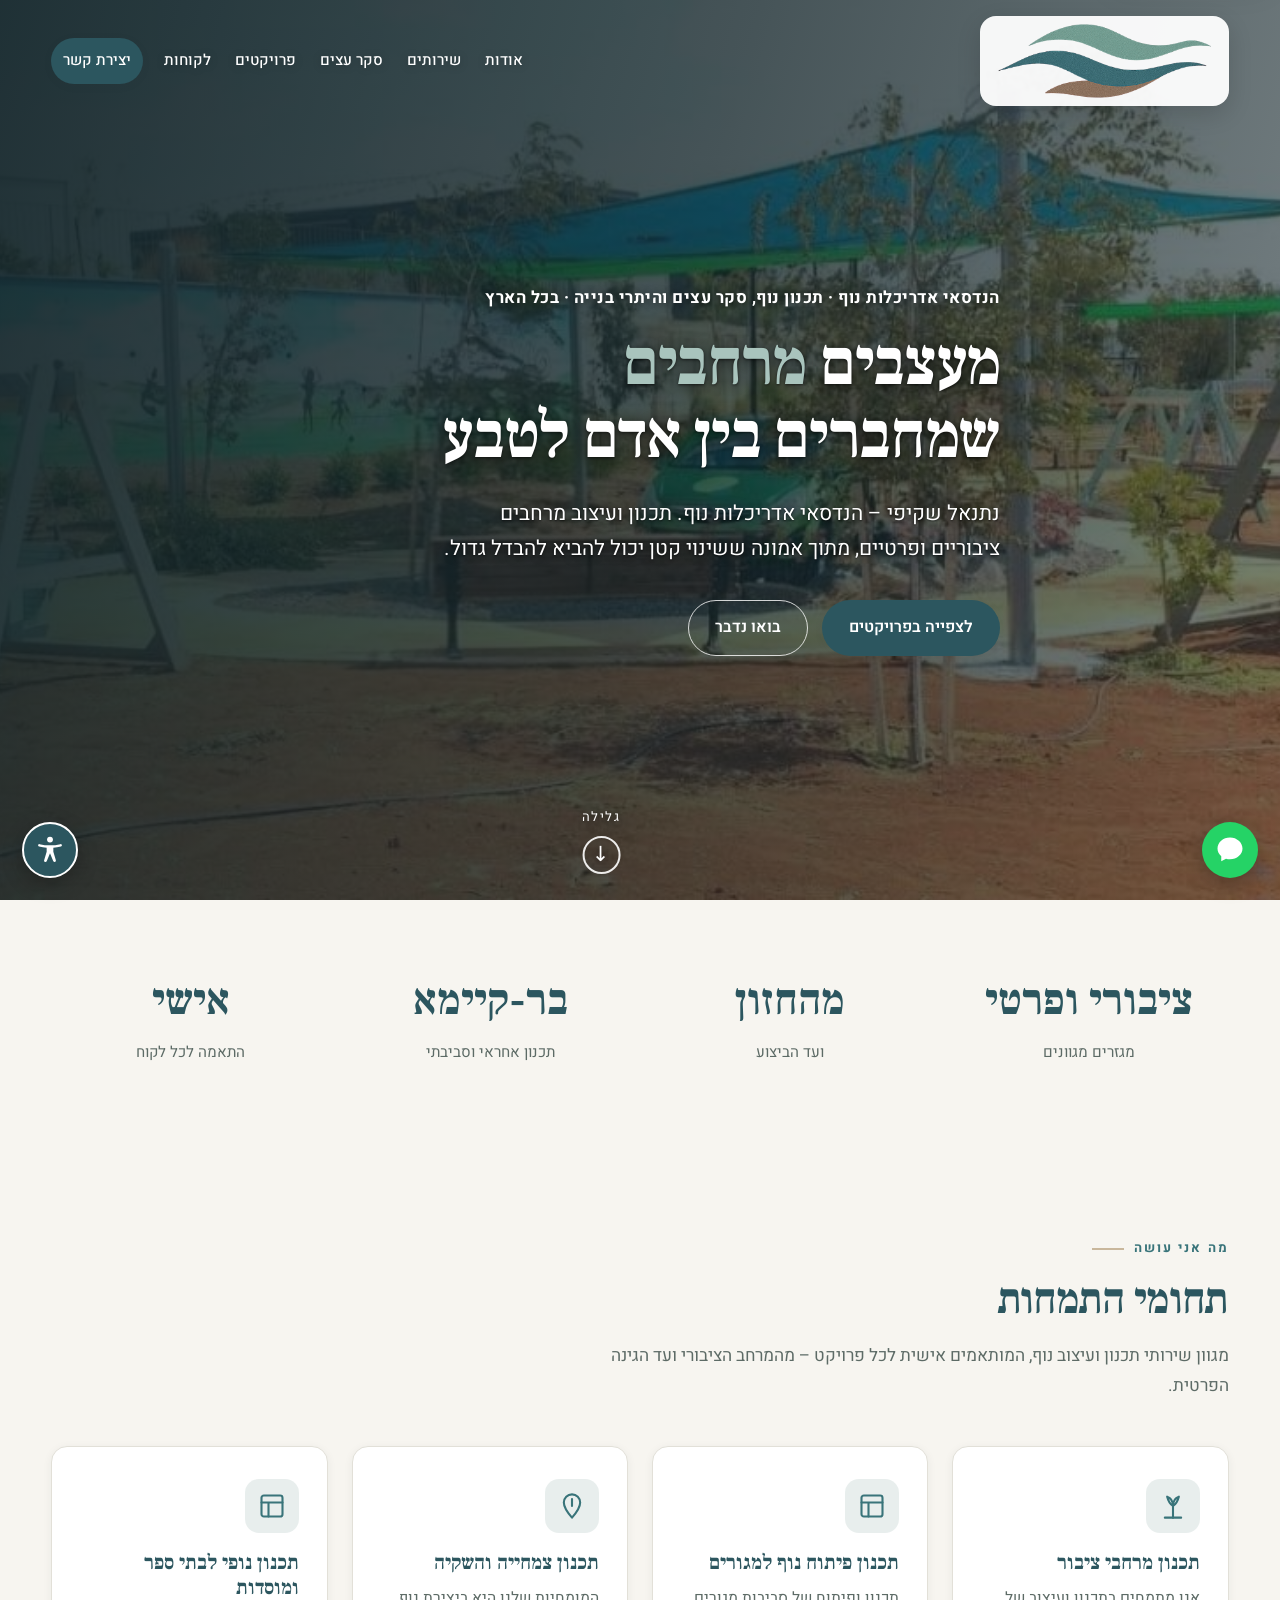
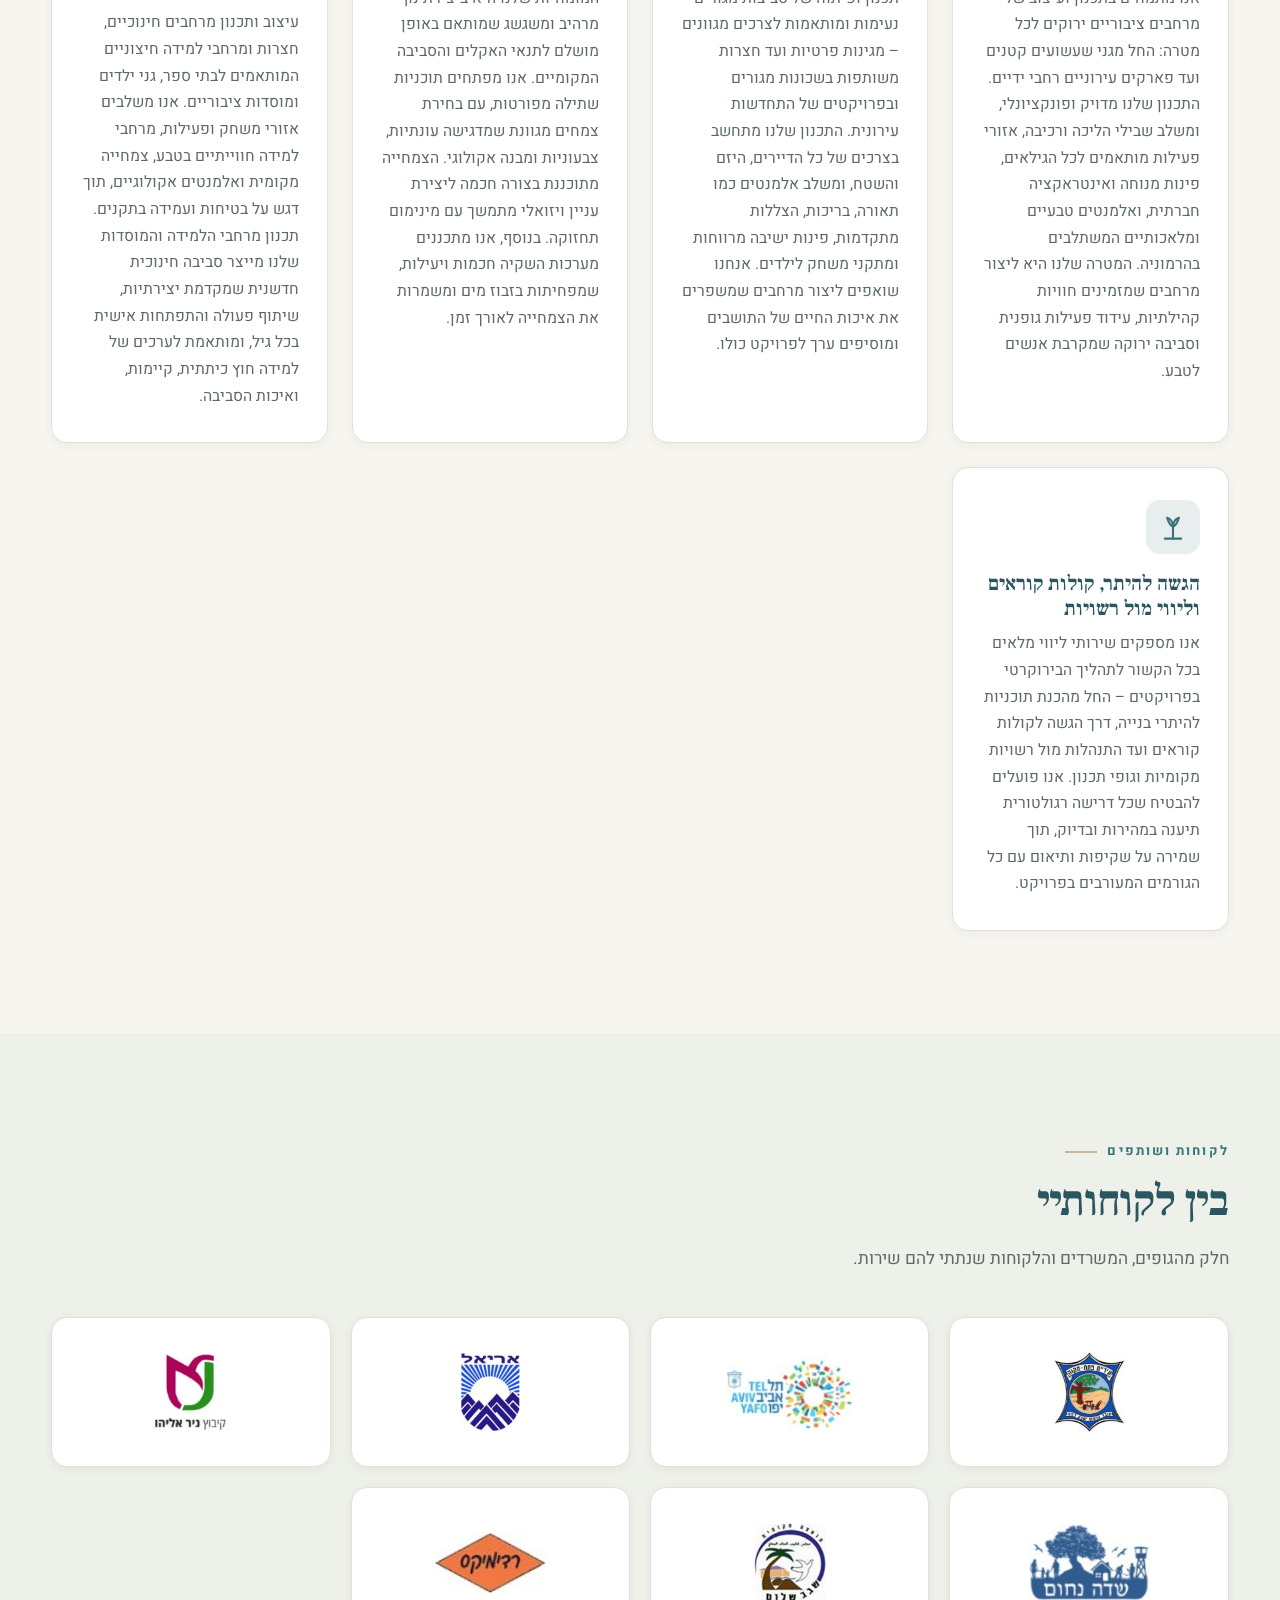
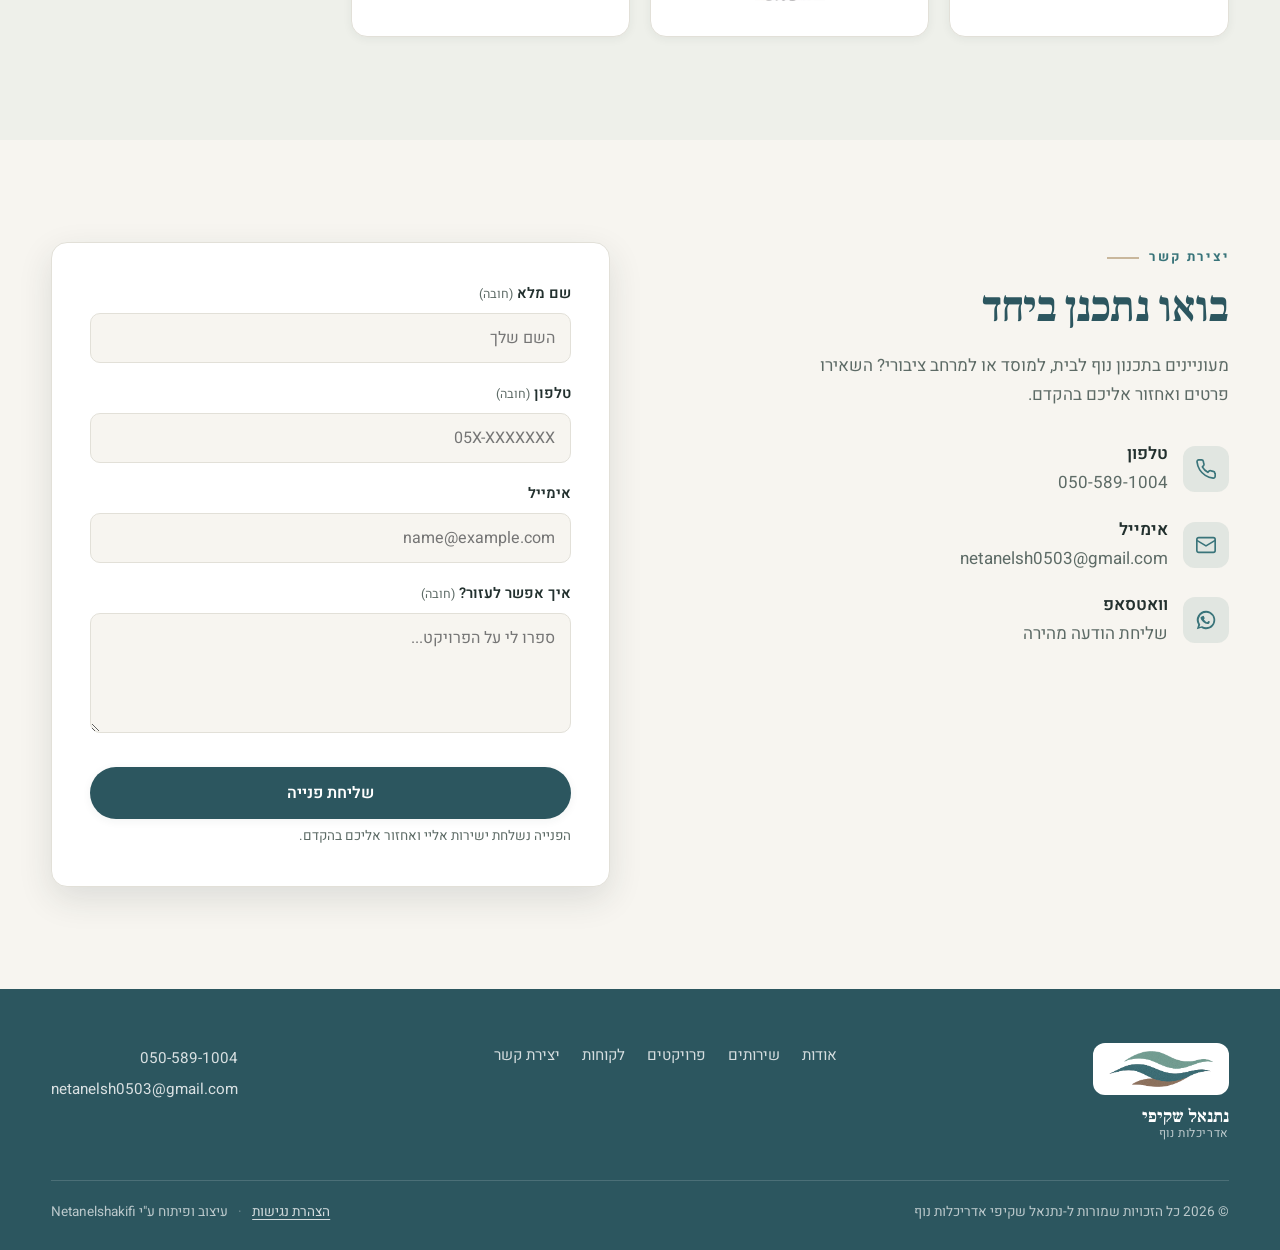
<file: index.html>
<!DOCTYPE html>
<html lang="he" dir="rtl">
<head>
  <meta charset="UTF-8">
  <script>document.documentElement.classList.add("js");try{var t=localStorage.getItem("textSize");if(t==="115"||t==="130")document.documentElement.setAttribute("data-text-size",t);}catch(e){}</script>
  <meta name="viewport" content="width=device-width, initial-scale=1">

  <!-- Google tag (gtag.js) -->
  <script async src="https://www.googletagmanager.com/gtag/js?id=G-FHMEB0XKDP"></script>
  <script>
    window.dataLayer = window.dataLayer || [];
    function gtag(){dataLayer.push(arguments);}
    gtag('js', new Date());
    gtag('config', 'G-FHMEB0XKDP');
  </script>

  <title>נתנאל שקיפי | אדריכלות נוף – תכנון ועיצוב מרחבים</title>
  <meta name="description" content="נתנאל שקיפי – הנדסאי אדריכלות נוף. תכנון ועיצוב מרחבים ציבוריים ופרטיים, סקר עצים, פיתוח בר-קיימא וליווי פרויקטים מהחזון ועד הביצוע.">
  <meta name="author" content="נתנאל שקיפי">
  <meta name="theme-color" content="#2c565f">
  <link rel="canonical" href="https://netanelshakifi-nof.com/">

  <!-- Open Graph -->
  <meta property="og:title" content="נתנאל שקיפי | אדריכלות נוף">
  <meta property="og:description" content="תכנון ועיצוב מרחבים ציבוריים ופרטיים, בדגש על אסתטיקה, פונקציונליות וקיימות.">
  <meta property="og:type" content="website">
  <meta property="og:site_name" content="נתנאל שקיפי – אדריכלות נוף">
  <meta property="og:locale" content="he_IL">
  <meta property="og:url" content="https://netanelshakifi-nof.com/">
  <meta property="og:image" content="https://netanelshakifi-nof.com/assets/img/web/hero.jpg">

  <!-- Structured data: helps Google associate this site with the name "נתנאל שקיפי" -->
  <script type="application/ld+json">
  {
    "@context": "https://schema.org",
    "@graph": [
      {
        "@type": "Person",
        "name": "נתנאל שקיפי",
        "alternateName": "Netanel Shkifi",
        "jobTitle": "הנדסאי אדריכלות נוף",
        "url": "https://netanelshakifi-nof.com/",
        "image": "https://netanelshakifi-nof.com/assets/img/web/netanel-portrait.jpg",
        "email": "netanelsh0503@gmail.com",
        "telephone": "+972-50-589-1004"
      },
      {
        "@type": "ProfessionalService",
        "name": "נתנאל שקיפי – אדריכלות נוף",
        "description": "תכנון ועיצוב מרחבים ציבוריים ופרטיים, סקר עצים, פיתוח בר-קיימא וליווי פרויקטים מהחזון ועד הביצוע.",
        "url": "https://netanelshakifi-nof.com/",
        "image": "https://netanelshakifi-nof.com/assets/img/web/hero.jpg",
        "telephone": "+972-50-589-1004",
        "email": "netanelsh0503@gmail.com",
        "areaServed": "IL",
        "founder": { "@type": "Person", "name": "נתנאל שקיפי" },
        "knowsAbout": ["אדריכלות נוף", "תכנון נוף", "סקר עצים", "מרחב ציבורי", "גינון", "פיתוח בר-קיימא"],
        "logo": "https://netanelshakifi-nof.com/assets/logo/logo-mark.png"
      },
      {
        "@type": "Organization",
        "name": "נתנאל שקיפי – אדריכלות נוף",
        "url": "https://netanelshakifi-nof.com/",
        "logo": "https://netanelshakifi-nof.com/assets/logo/logo-mark.png"
      }
    ]
  }
  </script>

  <link rel="icon" type="image/png" href="assets/logo/logo-mark.png">
  <link rel="preconnect" href="https://fonts.googleapis.com">
  <link rel="preconnect" href="https://fonts.gstatic.com" crossorigin>
  <link href="https://fonts.googleapis.com/css2?family=Frank+Ruhl+Libre:wght@500;700;900&family=Heebo:wght@300;400;500;600;700&display=swap" rel="stylesheet">
  <link rel="stylesheet" href="assets/css/style.css?v=11">
</head>
<body>
  <a class="skip-link" href="#main">דלג לתוכן הראשי</a>

  <!-- ===== Header ===== -->
  <header class="header">
    <div class="container nav">
      <a href="#top" class="brand" aria-label="נתנאל שקיפי – אדריכלות נוף">
        <img src="assets/logo/logo-mark.png" alt="לוגו נתנאל שקיפי">
      </a>
      <button class="nav-toggle" aria-label="תפריט" aria-expanded="false" aria-controls="primaryNav"><span></span><span></span><span></span></button>
      <nav class="nav-links" id="primaryNav" aria-label="ניווט ראשי">
        <a href="about.html">אודות</a>
        <a href="#services">שירותים</a>
        <a href="seker-etzim.html">סקר עצים</a>
        <a href="projects.html">פרויקטים</a>
        <a href="#clients">לקוחות</a>
        <a href="#contact" class="btn btn-primary nav-cta">יצירת קשר</a>
      </nav>
    </div>
  </header>
  <main id="main">

  <!-- ===== Hero ===== -->
  <section class="hero" id="top">
    <div class="hero-bg"><img src="assets/img/web/hero.jpg" alt="אדריכלות נוף – תכנון ועיצוב מרחב נוף עירוני מאת נתנאל שקיפי"></div>
    <div class="container hero-inner">
      <span style="display:block;color:#fff;font-weight:700;letter-spacing:.03em;font-size:clamp(.85rem,2.2vw,1.05rem);margin-bottom:14px;text-shadow:0 1px 8px rgba(0,0,0,.6)">הנדסאי אדריכלות נוף · תכנון נוף, סקר עצים והיתרי בנייה · בכל הארץ</span>
      <h1>מעצבים <span class="accent">מרחבים</span><br>שמחברים בין אדם לטבע</h1>
      <p>נתנאל שקיפי – הנדסאי אדריכלות נוף. תכנון ועיצוב מרחבים ציבוריים ופרטיים, מתוך אמונה ששינוי קטן יכול להביא להבדל גדול.</p>
      <div class="hero-actions">
        <a href="projects.html" class="btn btn-primary">לצפייה בפרויקטים</a>
        <a href="#contact" class="btn btn-ghost">בואו נדבר</a>
      </div>
    </div>
    <a href="#contact" class="scroll-cue" aria-label="גלילה ליצירת קשר"><span>גלילה</span><span class="scroll-arrow">↓</span></a>
  </section>

  <!-- ===== Stats ===== -->
  <section class="section" style="padding-block: clamp(40px,6vw,64px)">
    <div class="container">
      <div class="stats">
        <div class="stat reveal"><b>ציבורי ופרטי</b><span>מגזרים מגוונים</span></div>
        <div class="stat reveal"><b>מהחזון</b><span>ועד הביצוע</span></div>
        <div class="stat reveal"><b>בר-קיימא</b><span>תכנון אחראי וסביבתי</span></div>
        <div class="stat reveal"><b>אישי</b><span>התאמה לכל לקוח</span></div>
      </div>
    </div>
  </section>

  <!-- About opens as a separate popup window (see nav "אודות"). Content lives in data/about.js and is editable from the dashboard. Hidden block below keeps the text available for search engines. -->
  <div id="aboutSeo" hidden aria-hidden="true">
    <span id="aboutEyebrow">נעים להכיר</span>
    <h2 id="aboutTitle">אני נתנאל שקיפי</h2>
    <img id="aboutImg" src="assets/img/web/netanel-portrait.jpg" alt="נתנאל שקיפי">
    <div id="aboutParas"></div>
  </div>

  <!-- ===== Services ===== -->
  <section class="section" id="services">
    <div class="container">
      <div class="reveal">
        <span class="eyebrow">מה אני עושה</span>
        <h2 class="section-title">תחומי התמחות</h2>
        <p class="section-intro">מגוון שירותי תכנון ועיצוב נוף, המותאמים אישית לכל פרויקט – מהמרחב הציבורי ועד הגינה הפרטית.</p>
      </div>
      <div class="cards" id="servicesGrid">
        <div class="card reveal">
          <div class="card-ico"><svg viewBox="0 0 24 24" fill="none" stroke="currentColor" stroke-width="1.8" stroke-linecap="round" stroke-linejoin="round"><path d="M12 22V12M12 12c0-4 2-7 5-8-1 4-2 6-5 8zM12 12C12 8 10 5 7 4c1 4 2 6 5 8z"/><path d="M5 22h14"/></svg></div>
          <h3>תכנון נוף לבתים פרטיים</h3>
          <p>תכנון כולל של המגרש – שבילים, אזורי ישיבה, חניות וכניסות, בהתאמה לשיפועים ולניקוז. שילוב צמחייה, יצירת פרטיות והצללה וחיבור בין פנים הבית לחוץ.</p>
        </div>
        <div class="card reveal">
          <div class="card-ico"><svg viewBox="0 0 24 24" fill="none" stroke="currentColor" stroke-width="1.8" stroke-linecap="round" stroke-linejoin="round"><rect x="3" y="3" width="18" height="18" rx="2"/><path d="M3 9h18M9 21V9"/></svg></div>
          <h3>מרחב ציבורי</h3>
          <p>תכנון ועיצוב שטחים ציבוריים פתוחים (שצ"פ), כיכרות, חצרות מוסדות ומרחבי מפגש – בדגש על חוויית המשתמש, נגישות וקיימות.</p>
        </div>
        <div class="card reveal">
          <div class="card-ico"><svg viewBox="0 0 24 24" fill="none" stroke="currentColor" stroke-width="1.8" stroke-linecap="round" stroke-linejoin="round"><path d="M12 2a7 7 0 00-7 7c0 5 7 13 7 13s7-8 7-13a7 7 0 00-7-7z"/><path d="M12 6v6"/></svg></div>
          <h3>סקר עצים</h3>
          <p>מיפוי, תיעוד והערכת מצב עצים בשטח, כולל נספח לסקר, חוברת והגשה לפקיד היערות עד לקבלת אישורו. כלי תכנוני לשמירה על עצים בוגרים וערכיים.</p>
          <a href="seker-etzim.html" style="display:inline-block;margin-top:10px;color:var(--teal-deep);font-weight:600">קראו עוד על סקר עצים להיתר ←</a>
        </div>
        <div class="card reveal">
          <div class="card-ico"><svg viewBox="0 0 24 24" fill="none" stroke="currentColor" stroke-width="1.8" stroke-linecap="round" stroke-linejoin="round"><path d="M3 21h18M5 21V7l7-4 7 4v14"/><path d="M9 21v-6h6v6"/></svg></div>
          <h3>ליווי פרויקטים</h3>
          <p>ליווי מקצועי מגיבוש החזון והפרוגרמה, דרך תכנון מפורט ועד ליווי לביצוע – בעבודה מול אדריכלים, קבלנים ויועצים, כולל הגשות להיתרים בעת הצורך.</p>
        </div>
      </div>
    </div>
  </section>


  <!-- ===== Clients ===== -->
  <section class="section section-alt" id="clients">
    <div class="container">
      <div class="reveal">
        <span class="eyebrow">לקוחות ושותפים</span>
        <h2 class="section-title">בין לקוחותיי</h2>
        <p class="section-intro">חלק מהגופים, המשרדים והלקוחות שנתתי להם שירות.</p>
      </div>
      <div class="clients-grid" id="clientsGrid"></div>
    </div>
  </section>

  <!-- ===== Contact ===== -->
  <section class="section" id="contact">
    <div class="container contact-grid">
      <div class="contact-info reveal">
        <span class="eyebrow">יצירת קשר</span>
        <h2 class="section-title">בואו נתכנן ביחד</h2>
        <p>מעוניינים בתכנון נוף לבית, למוסד או למרחב ציבורי? השאירו פרטים ואחזור אליכם בהקדם.</p>
        <div class="contact-line">
          <div class="ci"><svg viewBox="0 0 24 24" fill="none" stroke="currentColor" stroke-width="1.8" stroke-linecap="round" stroke-linejoin="round"><path d="M22 16.9v3a2 2 0 01-2.2 2 19.8 19.8 0 01-8.6-3 19.5 19.5 0 01-6-6 19.8 19.8 0 01-3-8.6A2 2 0 014.1 2h3a2 2 0 012 1.7c.1.9.3 1.8.6 2.6a2 2 0 01-.4 2.1L8 9.6a16 16 0 006 6l1.2-1.2a2 2 0 012.1-.4c.8.3 1.7.5 2.6.6a2 2 0 011.7 2z"/></svg></div>
          <div><b>טלפון</b><a href="tel:0505891004" dir="ltr">050-589-1004</a></div>
        </div>
        <div class="contact-line">
          <div class="ci"><svg viewBox="0 0 24 24" fill="none" stroke="currentColor" stroke-width="1.8" stroke-linecap="round" stroke-linejoin="round"><rect x="2" y="4" width="20" height="16" rx="2"/><path d="M22 7l-10 6L2 7"/></svg></div>
          <div><b>אימייל</b><a href="mailto:netanelsh0503@gmail.com" dir="ltr">netanelsh0503@gmail.com</a></div>
        </div>
        <div class="contact-line">
          <div class="ci"><svg viewBox="0 0 24 24" fill="currentColor"><path d="M12 2a10 10 0 00-8.5 15.3L2 22l4.8-1.5A10 10 0 1012 2zm0 18a8 8 0 01-4.1-1.1l-.3-.2-2.8.9.9-2.8-.2-.3A8 8 0 1112 20zm4.4-6c-.2-.1-1.4-.7-1.6-.8s-.4-.1-.5.1-.6.8-.8 1-.3.2-.5.1a6.5 6.5 0 01-1.9-1.2 7.3 7.3 0 01-1.3-1.7c-.1-.2 0-.4.1-.5l.4-.4.2-.4a.5.5 0 000-.4l-.8-1.9c-.2-.5-.4-.4-.5-.4h-.5a.9.9 0 00-.7.3A2.8 2.8 0 006 9.3a4.8 4.8 0 001 2.6 11 11 0 004.3 3.8c.6.2 1 .4 1.4.5a3.3 3.3 0 001.5.1c.5-.1 1.4-.6 1.6-1.1s.2-1 .1-1.1z"/></svg></div>
          <div><b>וואטסאפ</b><a href="https://wa.me/972505891004" target="_blank" rel="noopener">שליחת הודעה מהירה</a></div>
        </div>
      </div>

      <form class="contact-form reveal" id="contactForm" novalidate>
        <input type="hidden" name="access_key" value="b95d1b3d-62b8-4b41-ad89-b3573a08d3fc">
        <input type="hidden" name="subject" value="פנייה חדשה מהאתר - נתנאל שקיפי אדריכלות נוף">
        <input type="hidden" name="from_name" value="אתר נתנאל שקיפי">
        <input type="checkbox" name="botcheck" style="display:none" tabindex="-1" autocomplete="off" aria-hidden="true">
        <div class="field">
          <label for="name">שם מלא <span class="req">(חובה)</span></label>
          <input type="text" id="name" name="name" required autocomplete="name" placeholder="השם שלך">
        </div>
        <div class="field">
          <label for="phone">טלפון <span class="req">(חובה)</span></label>
          <input type="tel" id="phone" name="phone" required autocomplete="tel" placeholder="05X-XXXXXXX" dir="ltr" style="text-align:right">
        </div>
        <div class="field">
          <label for="email">אימייל</label>
          <input type="email" id="email" name="email" autocomplete="email" placeholder="name@example.com" dir="ltr" style="text-align:right">
        </div>
        <div class="field">
          <label for="message">איך אפשר לעזור? <span class="req">(חובה)</span></label>
          <textarea id="message" name="message" required placeholder="ספרו לי על הפרויקט..."></textarea>
        </div>
        <button type="submit" class="btn btn-primary">שליחת פנייה</button>
        <p class="form-note">הפנייה נשלחת ישירות אליי ואחזור אליכם בהקדם.</p>
        <div class="form-msg" id="formMsg" role="status" aria-live="polite"></div>
      </form>
    </div>
  </section>

  </main>

  <!-- ===== Footer ===== -->
  <footer class="footer">
    <div class="container">
      <div class="footer-top">
        <div class="brand" style="flex-direction:column;align-items:flex-start;gap:12px">
          <img src="assets/logo/logo-mark.png" alt="נתנאל שקיפי – אדריכלות נוף" style="height:52px;background:#fff;border-radius:12px;padding:8px 16px">
          <div class="brand-text"><b>נתנאל שקיפי</b><span>אדריכלות נוף</span></div>
        </div>
        <nav class="footer-nav" aria-label="ניווט תחתון">
          <a href="about.html">אודות</a>
          <a href="#services">שירותים</a>
          <a href="projects.html">פרויקטים</a>
          <a href="#clients">לקוחות</a>
          <a href="#contact">יצירת קשר</a>
        </nav>
        <div class="footer-contact">
          <div><a href="tel:0505891004" dir="ltr">050-589-1004</a></div>
          <div><a href="mailto:netanelsh0503@gmail.com" dir="ltr">netanelsh0503@gmail.com</a></div>
        </div>
      </div>
      <div class="footer-bottom">
        <span>© <span id="year">2026</span> כל הזכויות שמורות ל-נתנאל שקיפי אדריכלות נוף</span>
        <span class="footer-legal">
          <a href="accessibility.html" target="_blank" rel="noopener">הצהרת נגישות</a>
          <span class="sep" aria-hidden="true">·</span>
          <span>עיצוב ופיתוח ע"י Netanelshakifi</span>
        </span>
      </div>
    </div>
  </footer>

  <!-- Site content is in data/*.json and is editable via the online CMS. -->
  <!-- Floating WhatsApp button -->
  <a href="https://wa.me/972505891004" class="wa-float" target="_blank" rel="noopener" aria-label="שלחו לי הודעה בוואטסאפ">
    <svg viewBox="0 0 24 24" fill="currentColor" aria-hidden="true"><path d="M12 2C6.5 2 2 5.9 2 10.7c0 2.4 1.1 4.6 3 6.2v4.1l3.8-2.1c1 .3 2.1.4 3.2.4 5.5 0 10-3.9 10-8.6S17.5 2 12 2z"/></svg>
  </a>

  <script src="assets/js/main.js?v=4"></script>
  <script src="assets/js/text-size.js?v=1"></script>
</body>
</html>
</file>
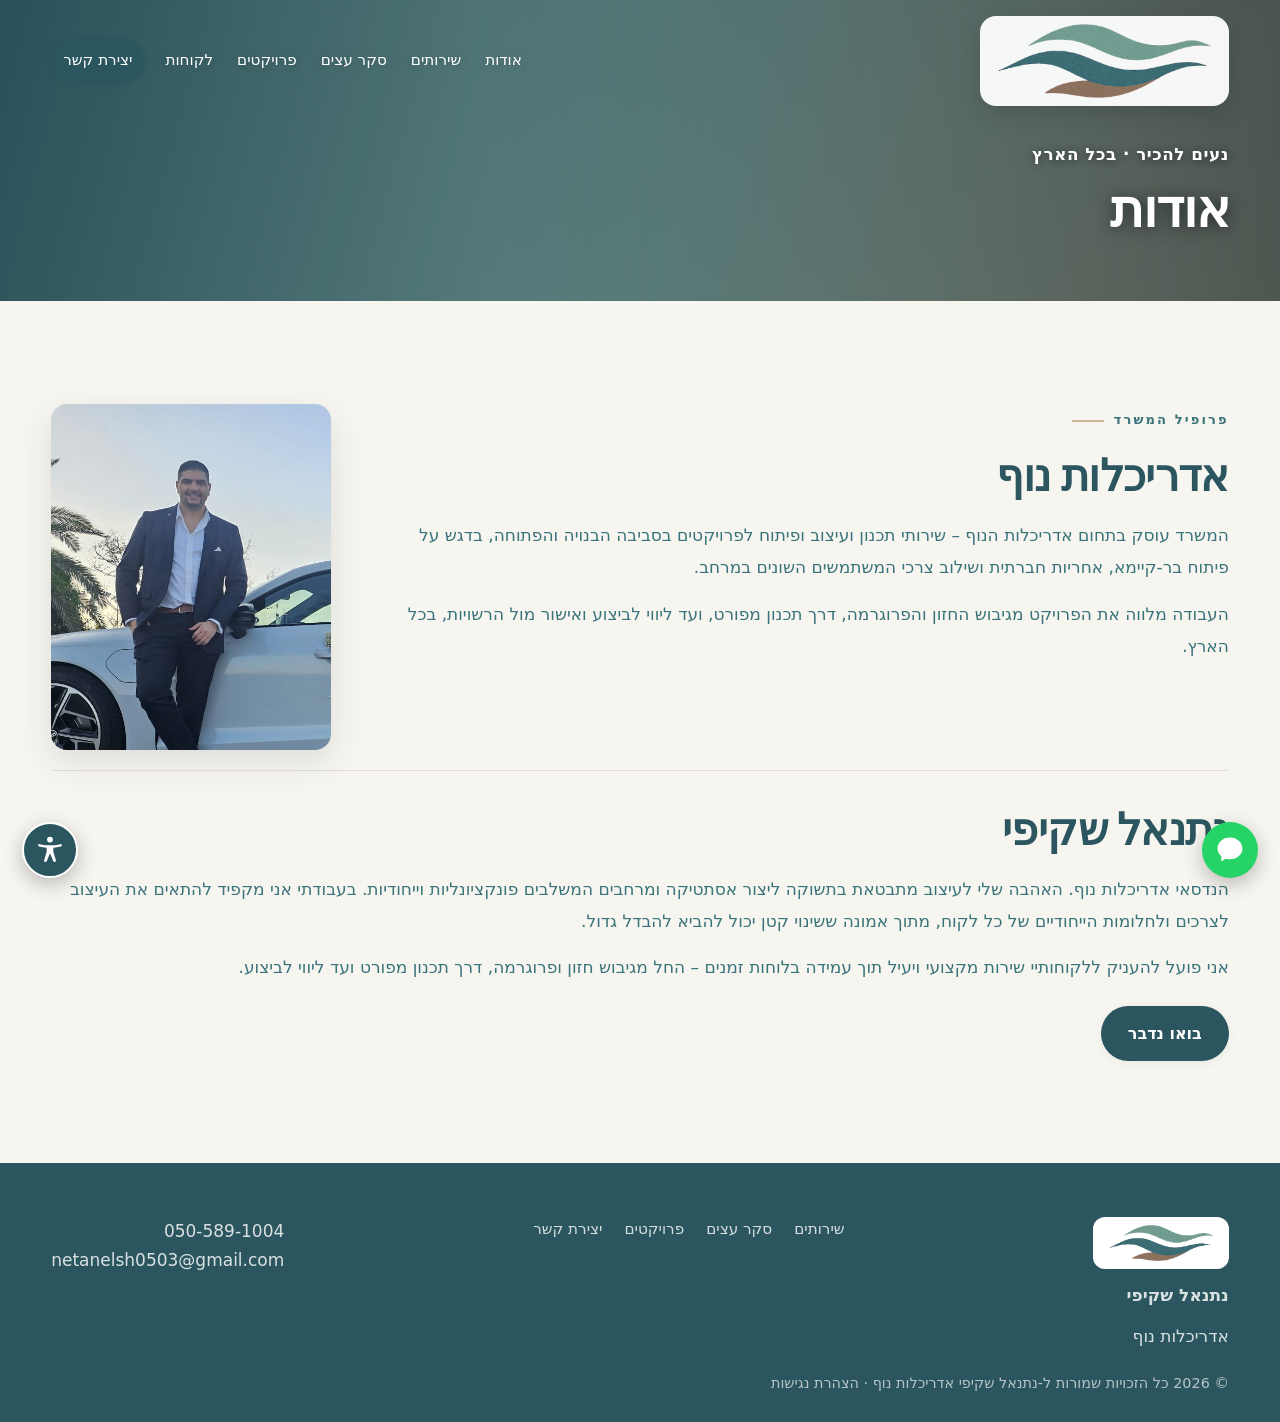
<file: about.html>
<!DOCTYPE html>
<html lang="he" dir="rtl">
<head>
  <meta charset="UTF-8">
  <script>document.documentElement.classList.add("js");try{var t=localStorage.getItem("textSize");if(t==="115"||t==="130")document.documentElement.setAttribute("data-text-size",t);}catch(e){}</script>
  <meta name="viewport" content="width=device-width, initial-scale=1">

  <!-- Google tag (gtag.js) -->
  <script async src="https://www.googletagmanager.com/gtag/js?id=G-FHMEB0XKDP"></script>
  <script>
    window.dataLayer = window.dataLayer || [];
    function gtag(){dataLayer.push(arguments);}
    gtag('js', new Date());
    gtag('config', 'G-FHMEB0XKDP');
  </script>

  <title>אודות | נתנאל שקיפי – אדריכלות נוף</title>
  <meta name="description" content="נתנאל שקיפי, הנדסאי אדריכלות נוף. קצת עליי, הגישה שלי לתכנון ועיצוב מרחבים, וליווי פרויקטים מהחזון ועד הביצוע.">
  <meta name="author" content="נתנאל שקיפי">
  <meta name="theme-color" content="#2c565f">
  <link rel="canonical" href="https://netanelshakifi-nof.com/about.html">

  <meta property="og:type" content="profile">
  <meta property="og:title" content="אודות | נתנאל שקיפי – אדריכלות נוף">
  <meta property="og:description" content="קצת עליי והגישה שלי לתכנון ועיצוב מרחבים.">
  <meta property="og:url" content="https://netanelshakifi-nof.com/about.html">
  <meta property="og:image" content="https://netanelshakifi-nof.com/assets/img/web/hero.jpg">
  <meta property="og:locale" content="he_IL">

  <link rel="stylesheet" href="assets/css/style.css?v=11">

  <style>
    .svc-hero { background: linear-gradient(to left, rgba(20,40,45,.68), rgba(20,40,45,.12) 62%), linear-gradient(105deg, #2c565f 0%, #6e9490 55%, #c9b79c 100%); color:#fff; padding: 140px 0 56px; }
    .svc-hero .eyebrow-line { color:#fff; font-weight:700; letter-spacing:.03em; font-size: clamp(.85rem,2.2vw,1.05rem); margin-bottom:12px; text-shadow:0 1px 8px rgba(0,0,0,.55); }
    .svc-hero h1 { color:#fff; font-size: clamp(1.9rem,5.5vw,3.2rem); line-height:1.15; margin-bottom:6px; letter-spacing:-0.02em; text-shadow:0 2px 16px rgba(0,0,0,.55); }
    .about-top { display:flex; flex-wrap:wrap; gap:clamp(24px,5vw,44px); align-items:flex-start; }
    .about-top .txt { flex:1 1 360px; }
    .about-img { flex:0 0 280px; max-width:280px; }
    .about-img img { width:100%; border-radius:var(--radius); box-shadow:var(--shadow-md); }
    .about-block { padding-top:6px; }
    .about-block.personal { border-top:1px solid var(--line); margin-top:20px; padding-top:28px; }
    .about-section h2 { margin:6px 0 16px; }
    .about-section p { line-height:1.9; margin-bottom:14px; color:var(--teal); }
    .about-cta { margin-top:22px; }
  </style>
</head>
<body>
  <a class="skip-link" href="#main">דלג לתוכן הראשי</a>

  <!-- ===== Header ===== -->
  <header class="header">
    <div class="container nav">
      <a href="index.html#top" class="brand" aria-label="נתנאל שקיפי – אדריכלות נוף">
        <img src="assets/logo/logo-mark.png" alt="לוגו נתנאל שקיפי">
      </a>
      <button class="nav-toggle" aria-label="תפריט" aria-expanded="false" aria-controls="primaryNav"><span></span><span></span><span></span></button>
      <nav class="nav-links" id="primaryNav" aria-label="ניווט ראשי">
        <a href="about.html">אודות</a>
        <a href="index.html#services">שירותים</a>
        <a href="seker-etzim.html">סקר עצים</a>
        <a href="projects.html">פרויקטים</a>
        <a href="index.html#clients">לקוחות</a>
        <a href="index.html#contact" class="btn btn-primary nav-cta">יצירת קשר</a>
      </nav>
    </div>
  </header>
  <main id="main">

  <!-- ===== Hero ===== -->
  <section class="svc-hero">
    <div class="container">
      <p class="eyebrow-line">נעים להכיר · בכל הארץ</p>
      <h1>אודות</h1>
    </div>
  </section>

  <!-- ===== About content (filled from data/about.json by main.js) ===== -->
  <section class="section">
    <div class="container">
      <div class="about-top about-section">
        <div class="txt">
          <span class="eyebrow">פרופיל המשרד</span>
          <h2 class="section-title">אדריכלות נוף</h2>
          <p>המשרד עוסק בתחום אדריכלות הנוף – שירותי תכנון ועיצוב ופיתוח לפרויקטים בסביבה הבנויה והפתוחה, בדגש על פיתוח בר-קיימא, אחריות חברתית ושילוב צרכי המשתמשים השונים במרחב.</p>
          <p>העבודה מלווה את הפרויקט מגיבוש החזון והפרוגרמה, דרך תכנון מפורט, ועד ליווי לביצוע ואישור מול הרשויות, בכל הארץ.</p>
        </div>
        <div class="about-img">
          <img src="assets/img/web/netanel-portrait.jpg" alt="נתנאל שקיפי">
        </div>
      </div>

      <div class="about-block personal about-section">
        <h2 class="section-title">נתנאל שקיפי</h2>
        <p>הנדסאי אדריכלות נוף. האהבה שלי לעיצוב מתבטאת בתשוקה ליצור אסתטיקה ומרחבים המשלבים פונקציונליות וייחודיות. בעבודתי אני מקפיד להתאים את העיצוב לצרכים ולחלומות הייחודיים של כל לקוח, מתוך אמונה ששינוי קטן יכול להביא להבדל גדול.</p>
        <p>אני פועל להעניק ללקוחותיי שירות מקצועי ויעיל תוך עמידה בלוחות זמנים – החל מגיבוש חזון ופרוגרמה, דרך תכנון מפורט ועד ליווי לביצוע.</p>
        <div class="about-cta">
          <a href="index.html#contact" class="btn btn-primary">בואו נדבר</a>
        </div>
      </div>
    </div>
  </section>

  <!-- ===== Footer ===== -->
  </main>

  <footer class="footer">
    <div class="container">
      <div class="footer-top">
        <div class="brand" style="flex-direction:column;align-items:flex-start;gap:12px">
          <img src="assets/logo/logo-mark.png" alt="נתנאל שקיפי – אדריכלות נוף" style="height:52px;background:#fff;border-radius:12px;padding:8px 16px">
          <strong>נתנאל שקיפי</strong>
          <span>אדריכלות נוף</span>
        </div>
        <nav class="footer-nav" aria-label="ניווט תחתון">
          <a href="index.html#services">שירותים</a>
          <a href="seker-etzim.html">סקר עצים</a>
          <a href="projects.html">פרויקטים</a>
          <a href="index.html#contact">יצירת קשר</a>
        </nav>
        <div>
          <a href="tel:0505891004" dir="ltr">050-589-1004</a><br>
          <a href="mailto:netanelsh0503@gmail.com" dir="ltr">netanelsh0503@gmail.com</a>
        </div>
      </div>
      <p style="margin-top:20px;font-size:.9rem;opacity:.8">© 2026 כל הזכויות שמורות ל-נתנאל שקיפי אדריכלות נוף · <a href="accessibility.html">הצהרת נגישות</a></p>
    </div>
  </footer>

  <!-- Floating WhatsApp button -->
  <a href="https://wa.me/972505891004" class="wa-float" target="_blank" rel="noopener" aria-label="שלחו לי הודעה בוואטסאפ">
    <svg viewBox="0 0 24 24" fill="currentColor" aria-hidden="true"><path d="M12 2C6.5 2 2 5.9 2 10.7c0 2.4 1.1 4.6 3 6.2v4.1l3.8-2.1c1 .3 2.1.4 3.2.4 5.5 0 10-3.9 10-8.6S17.5 2 12 2z"/></svg>
  </a>

  <script src="assets/js/main.js?v=4"></script>
  <script src="assets/js/text-size.js?v=1"></script>
</body>
</html>
</file>
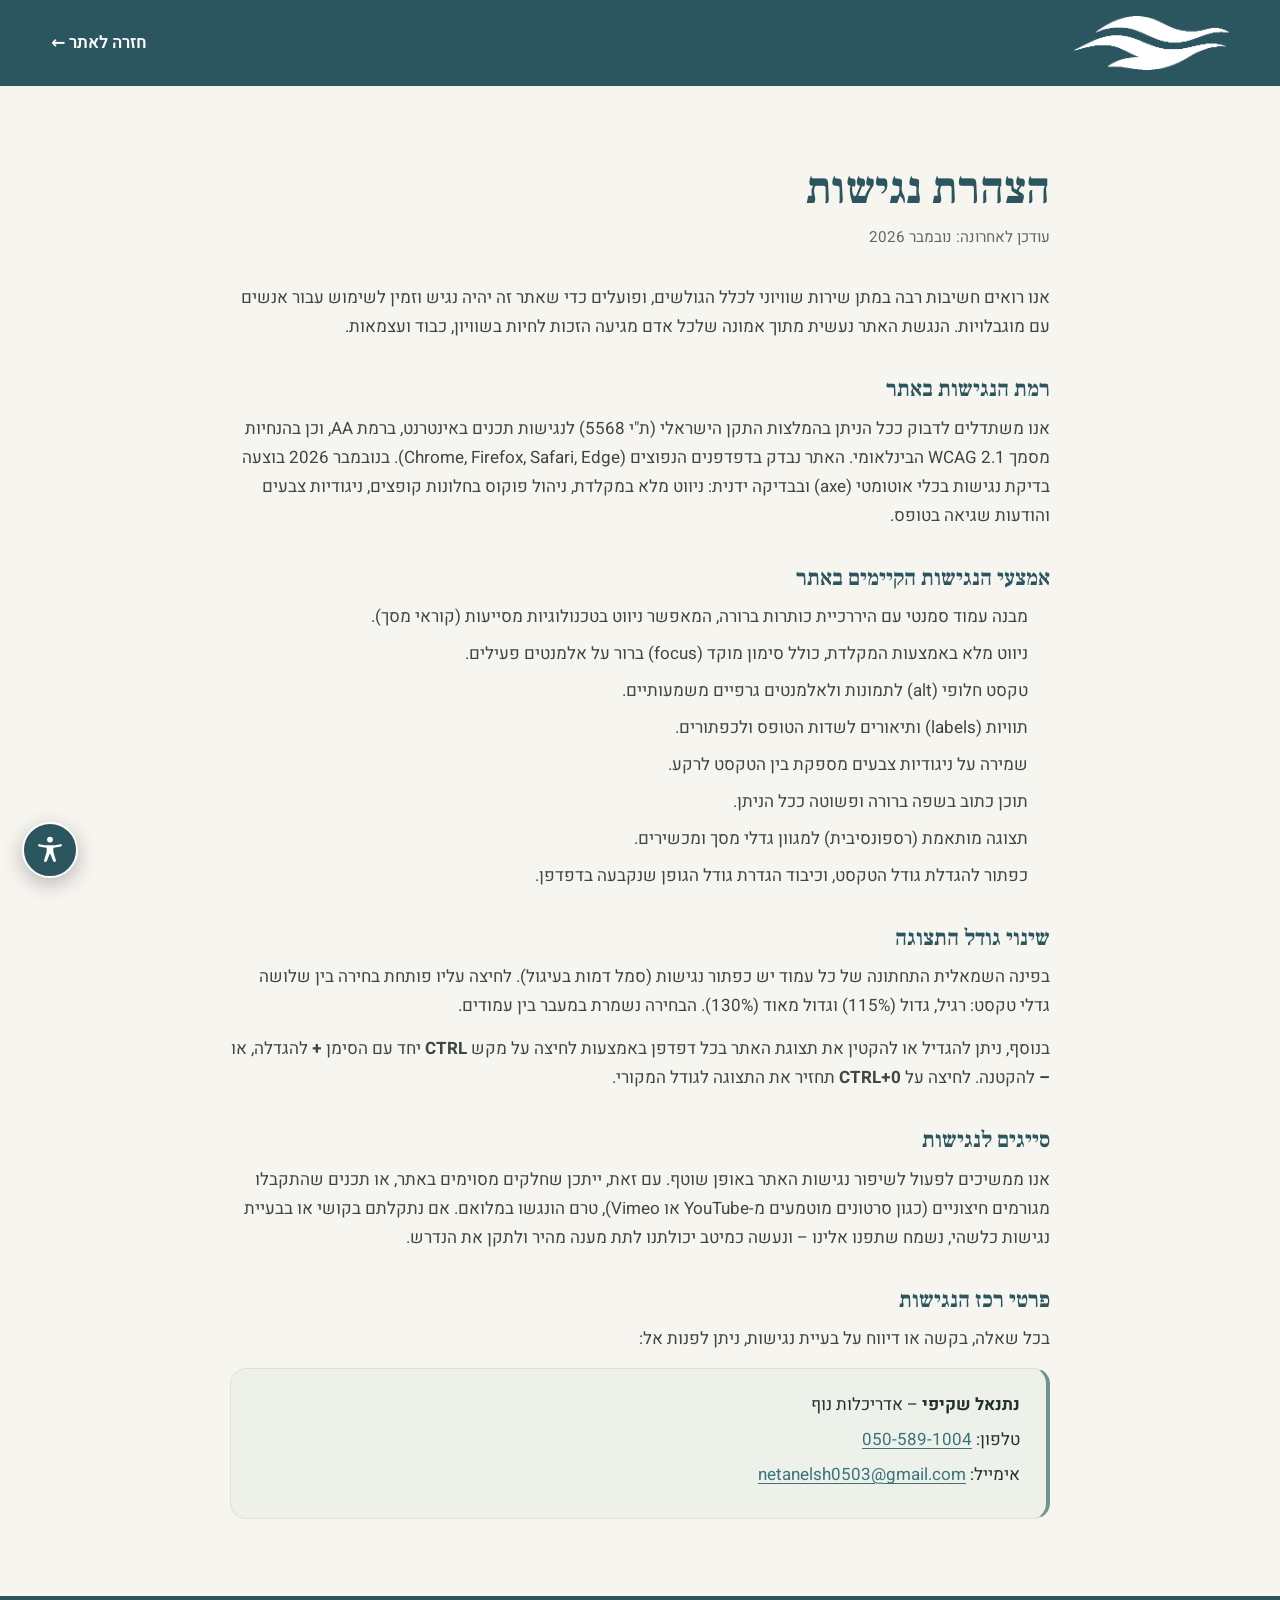
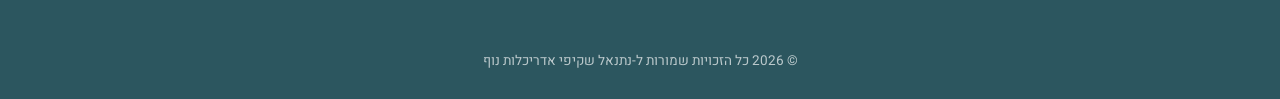
<file: accessibility.html>
<!DOCTYPE html>
<html lang="he" dir="rtl">
<head>
  <meta charset="UTF-8">
  <script>document.documentElement.classList.add("js");try{var t=localStorage.getItem("textSize");if(t==="115"||t==="130")document.documentElement.setAttribute("data-text-size",t);}catch(e){}</script>
  <meta name="viewport" content="width=device-width, initial-scale=1">

  <!-- Google tag (gtag.js) -->
  <script async src="https://www.googletagmanager.com/gtag/js?id=G-FHMEB0XKDP"></script>
  <script>
    window.dataLayer = window.dataLayer || [];
    function gtag(){dataLayer.push(arguments);}
    gtag('js', new Date());
    gtag('config', 'G-FHMEB0XKDP');
  </script>

  <title>הצהרת נגישות | נתנאל שקיפי – אדריכלות נוף</title>
  <meta name="description" content="הצהרת הנגישות של אתר נתנאל שקיפי – אדריכלות נוף.">
  <meta name="theme-color" content="#2c565f">
  <link rel="icon" type="image/png" href="assets/logo/logo-mark.png">
  <link rel="preconnect" href="https://fonts.googleapis.com">
  <link rel="preconnect" href="https://fonts.gstatic.com" crossorigin>
  <link href="https://fonts.googleapis.com/css2?family=Frank+Ruhl+Libre:wght@500;700&family=Heebo:wght@300;400;500;600;700&display=swap" rel="stylesheet">
  <link rel="stylesheet" href="assets/css/style.css?v=11">
  <style>
    .doc-header { background: var(--teal-deep); padding: 16px 0; }
    .doc-header .nav { display: flex; align-items: center; justify-content: space-between; }
    .doc-header .brand img { height: 54px; }
    .doc-header a.back { color: #fff; font-weight: 600; display: inline-flex; align-items: center; gap: 7px; }
    .doc-header a.back:hover { color: var(--sage-soft); }
    .doc { padding: clamp(40px, 6vw, 80px) 0; }
    .doc-wrap { width: min(92%, 820px); margin-inline: auto; }
    .doc h1 { font-size: clamp(2rem, 5vw, 2.8rem); margin-bottom: 8px; }
    .doc .updated { color: var(--muted); font-size: .95rem; margin-bottom: 34px; }
    .doc h2 { font-size: 1.4rem; color: var(--teal-deep); margin: 34px 0 12px; }
    .doc p { color: #3c4744; margin-bottom: 14px; }
    .doc ul { margin: 0 0 16px; padding-inline-start: 22px; }
    .doc li { margin-bottom: 8px; color: #3c4744; }
    .doc a { color: var(--teal); text-decoration: underline; text-underline-offset: 3px; }
    .doc a:hover { color: var(--teal-deep); }
    .contact-box { background: var(--bg-alt); border: 1px solid var(--line); border-inline-start: 4px solid var(--sage); border-radius: var(--radius); padding: 22px 26px; margin-top: 12px; }
    .contact-box b { color: var(--ink); }
    .contact-box div { margin-bottom: 6px; }
  </style>
</head>
<body>
  <a class="skip-link" href="#main">דלג לתוכן הראשי</a>

  <header class="doc-header">
    <div class="container nav">
      <a href="index.html" class="brand" aria-label="חזרה לאתר">
        <img src="assets/logo/logo-mark-white.png" alt="נתנאל שקיפי – אדריכלות נוף">
      </a>
      <a href="index.html" class="back">חזרה לאתר ←</a>
    </div>
  </header>

  <main class="doc" id="main">
    <div class="doc-wrap">
      <h1>הצהרת נגישות</h1>
      <p class="updated">עודכן לאחרונה: נובמבר 2026</p>

      <p>אנו רואים חשיבות רבה במתן שירות שוויוני לכלל הגולשים, ופועלים כדי שאתר זה יהיה נגיש וזמין לשימוש עבור אנשים עם מוגבלויות. הנגשת האתר נעשית מתוך אמונה שלכל אדם מגיעה הזכות לחיות בשוויון, כבוד ועצמאות.</p>

      <h2>רמת הנגישות באתר</h2>
      <p>אנו משתדלים לדבוק ככל הניתן בהמלצות התקן הישראלי (ת"י 5568) לנגישות תכנים באינטרנט, ברמת AA, וכן בהנחיות מסמך WCAG 2.1 הבינלאומי. האתר נבדק בדפדפנים הנפוצים (Chrome, Firefox, Safari, Edge). בנובמבר 2026 בוצעה בדיקת נגישות בכלי אוטומטי (axe) ובבדיקה ידנית: ניווט מלא במקלדת, ניהול פוקוס בחלונות קופצים, ניגודיות צבעים והודעות שגיאה בטופס.</p>

      <h2>אמצעי הנגישות הקיימים באתר</h2>
      <ul>
        <li>מבנה עמוד סמנטי עם היררכיית כותרות ברורה, המאפשר ניווט בטכנולוגיות מסייעות (קוראי מסך).</li>
        <li>ניווט מלא באמצעות המקלדת, כולל סימון מוקד (focus) ברור על אלמנטים פעילים.</li>
        <li>טקסט חלופי (alt) לתמונות ולאלמנטים גרפיים משמעותיים.</li>
        <li>תוויות (labels) ותיאורים לשדות הטופס ולכפתורים.</li>
        <li>שמירה על ניגודיות צבעים מספקת בין הטקסט לרקע.</li>
        <li>תוכן כתוב בשפה ברורה ופשוטה ככל הניתן.</li>
        <li>תצוגה מותאמת (רספונסיבית) למגוון גדלי מסך ומכשירים.</li>
        <li>כפתור להגדלת גודל הטקסט, וכיבוד הגדרת גודל הגופן שנקבעה בדפדפן.</li>
      </ul>

      <h2>שינוי גודל התצוגה</h2>
      <p>בפינה השמאלית התחתונה של כל עמוד יש כפתור נגישות (סמל דמות בעיגול). לחיצה עליו פותחת בחירה בין שלושה גדלי טקסט: רגיל, גדול (115%) וגדול מאוד (130%). הבחירה נשמרת במעבר בין עמודים.</p>
      <p>בנוסף, ניתן להגדיל או להקטין את תצוגת האתר בכל דפדפן באמצעות לחיצה על מקש <b>CTRL</b> יחד עם הסימן <b>+</b> להגדלה, או <b>–</b> להקטנה. לחיצה על <b>CTRL+0</b> תחזיר את התצוגה לגודל המקורי.</p>

      <h2>סייגים לנגישות</h2>
      <p>אנו ממשיכים לפעול לשיפור נגישות האתר באופן שוטף. עם זאת, ייתכן שחלקים מסוימים באתר, או תכנים שהתקבלו מגורמים חיצוניים (כגון סרטונים מוטמעים מ-YouTube או Vimeo), טרם הונגשו במלואם. אם נתקלתם בקושי או בבעיית נגישות כלשהי, נשמח שתפנו אלינו – ונעשה כמיטב יכולתנו לתת מענה מהיר ולתקן את הנדרש.</p>

      <h2>פרטי רכז הנגישות</h2>
      <p>בכל שאלה, בקשה או דיווח על בעיית נגישות, ניתן לפנות אל:</p>
      <div class="contact-box">
        <div><b>נתנאל שקיפי</b> – אדריכלות נוף</div>
        <div>טלפון: <a href="tel:0505891004" dir="ltr">050-589-1004</a></div>
        <div>אימייל: <a href="mailto:netanelsh0503@gmail.com" dir="ltr">netanelsh0503@gmail.com</a></div>
      </div>
    </div>
  </main>

  <footer class="footer">
    <div class="container">
      <div class="footer-bottom" style="border:0;margin:0;padding:0;justify-content:center">
        <span>© <span id="year">2026</span> כל הזכויות שמורות ל-נתנאל שקיפי אדריכלות נוף</span>
      </div>
    </div>
  </footer>

  <script>document.getElementById("year").textContent = new Date().getFullYear();</script>
  <script src="assets/js/text-size.js?v=1"></script>
</body>
</html>
</file>
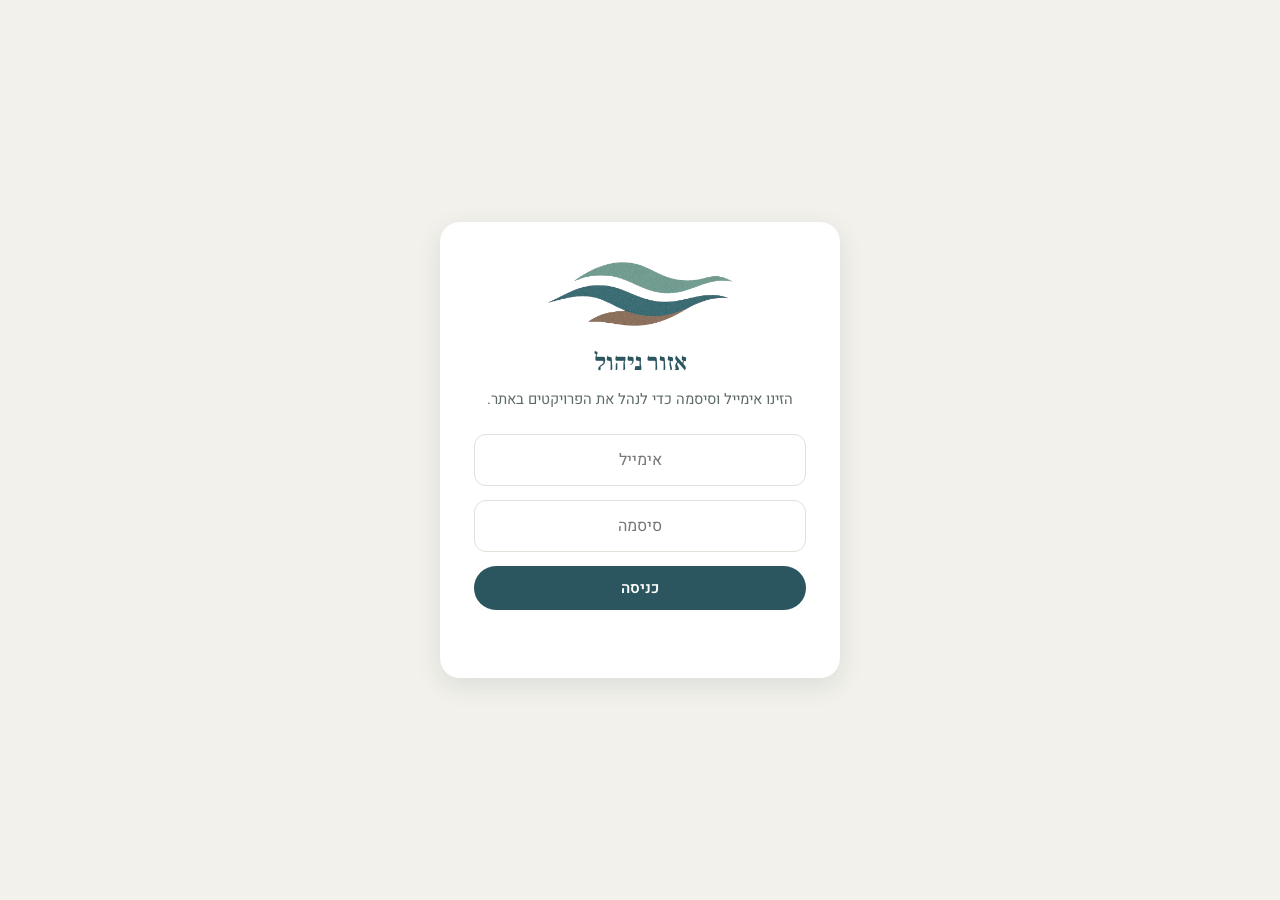
<file: admin.html>
<!DOCTYPE html>
<html lang="he" dir="rtl">
<head>
  <meta charset="UTF-8">
  <meta name="viewport" content="width=device-width, initial-scale=1">
  <title>אזור ניהול | נתנאל שקיפי – אדריכלות נוף</title>
  <meta name="robots" content="noindex, nofollow">
  <link rel="icon" type="image/png" href="assets/logo/logo-mark.png">
  <link rel="preconnect" href="https://fonts.googleapis.com">
  <link rel="preconnect" href="https://fonts.gstatic.com" crossorigin>
  <link href="https://fonts.googleapis.com/css2?family=Frank+Ruhl+Libre:wght@700&family=Heebo:wght@300;400;500;600;700&display=swap" rel="stylesheet">
  <style>
    :root{
      --teal-deep:#2c565f;--teal:#3c7a80;--sage:#6e9490;--sage-soft:#a9c4bd;
      --earth:#8a7250;--bg:#f2f1ec;--surface:#fff;--ink:#22302e;--muted:#5d6b66;
      --line:#e2e0d8;--danger:#b4453c;--radius:14px;
      --ff-head:"Frank Ruhl Libre",serif;--ff-body:"Heebo",system-ui,sans-serif;
      --shadow:0 8px 26px rgba(34,48,46,.1);
    }
    *{margin:0;padding:0;box-sizing:border-box}
    body{font-family:var(--ff-body);background:var(--bg);color:var(--ink);line-height:1.6;font-size:16px}
    img{display:block;max-width:100%}
    a{color:var(--teal-deep)}
    .wrap{width:min(94%,1080px);margin:0 auto}
    /* Top bar */
    .topbar{background:var(--teal-deep);color:#fff;padding:14px 0;position:sticky;top:0;z-index:20;box-shadow:var(--shadow)}
    .topbar .wrap{display:flex;align-items:center;justify-content:space-between;gap:16px;flex-wrap:wrap}
    .topbar .tt{display:flex;align-items:center;gap:12px}
    .topbar img{height:40px}
    .topbar h1{font-family:var(--ff-head);font-size:1.15rem;color:#fff;font-weight:700}
    .topbar .actions{display:flex;gap:10px;flex-wrap:wrap}
    /* Buttons */
    .btn{font-family:var(--ff-body);font-weight:600;font-size:.95rem;cursor:pointer;border:1.5px solid transparent;
      padding:10px 18px;border-radius:999px;display:inline-flex;align-items:center;gap:8px;transition:.2s}
    .btn svg{width:17px;height:17px}
    .btn-primary{background:#fff;color:var(--teal-deep)}
    .btn-primary:hover{background:var(--sage-soft)}
    .btn-solid{background:var(--teal-deep);color:#fff}
    .btn-solid:hover{background:var(--teal)}
    .btn-ghost{background:transparent;border-color:rgba(255,255,255,.5);color:#fff}
    .btn-ghost:hover{background:rgba(255,255,255,.15)}
    .btn-line{background:#fff;border-color:var(--line);color:var(--ink)}
    .btn-line:hover{border-color:var(--sage)}
    .btn-danger{background:transparent;border-color:var(--danger);color:var(--danger)}
    .btn-danger:hover{background:var(--danger);color:#fff}
    .btn-sm{padding:7px 12px;font-size:.85rem}
    /* Login */
    .gate{min-height:100vh;display:grid;place-items:center;padding:24px}
    .gate-card{background:var(--surface);border-radius:20px;box-shadow:var(--shadow);padding:40px 34px;width:min(94%,400px);text-align:center}
    .gate-card img{height:64px;margin:0 auto 18px}
    .gate-card h2{font-family:var(--ff-head);color:var(--teal-deep);margin-bottom:6px}
    .gate-card p{color:var(--muted);font-size:.92rem;margin-bottom:22px}
    .gate-card input{width:100%;padding:13px 15px;border:1.5px solid var(--line);border-radius:12px;font-family:var(--ff-body);font-size:1rem;text-align:center;margin-bottom:14px}
    .gate-card input:focus{outline:none;border-color:var(--sage);box-shadow:0 0 0 3px rgba(110,148,144,.18)}
    .gate-card .btn-solid{width:100%;justify-content:center}
    .gate-err{color:var(--danger);font-size:.88rem;min-height:20px;margin-top:8px}
    /* App */
    #app{display:none;padding:26px 0 80px}
    .bar{display:flex;align-items:center;justify-content:space-between;gap:14px;flex-wrap:wrap;margin-bottom:20px}
    .bar h2{font-family:var(--ff-head);color:var(--teal-deep);font-size:1.5rem}
    .hint{background:#fff;border:1px solid var(--line);border-inline-start:4px solid var(--sage);border-radius:12px;padding:14px 18px;margin-bottom:22px;font-size:.92rem;color:var(--muted)}
    .hint b{color:var(--ink)}
    .status{font-size:.85rem;color:var(--muted)}
    .status.unsaved{color:var(--earth);font-weight:600}
    /* Project list */
    .plist{display:grid;gap:12px}
    .pitem{background:var(--surface);border:1px solid var(--line);border-radius:var(--radius);padding:12px;display:flex;gap:14px;align-items:center;box-shadow:0 2px 8px rgba(34,48,46,.05)}
    .pitem .thumb{width:88px;height:64px;border-radius:9px;object-fit:cover;background:var(--bg);flex-shrink:0}
    .pitem .pmain{flex:1;min-width:0}
    .pitem .pmain b{font-size:1.05rem}
    .pitem .pmeta{color:var(--muted);font-size:.85rem;display:flex;gap:10px;flex-wrap:wrap;margin-top:2px}
    .pitem .ptags{display:flex;gap:5px;flex-wrap:wrap;margin-top:6px}
    .chip{font-size:.72rem;background:rgba(110,148,144,.16);color:var(--teal);padding:3px 9px;border-radius:999px}
    .pitem .pacts{display:flex;gap:6px;flex-shrink:0;flex-wrap:wrap;justify-content:flex-end}
    .ord{display:flex;flex-direction:column;gap:3px}
    .ord button{width:28px;height:24px;border:1px solid var(--line);background:#fff;border-radius:6px;cursor:pointer;color:var(--muted)}
    .ord button:hover{border-color:var(--sage);color:var(--teal)}
    .ord button:disabled{opacity:.35;cursor:default}
    /* Editor modal */
    .modal{position:fixed;inset:0;background:rgba(20,32,34,.55);display:none;z-index:40;padding:20px;overflow:auto}
    .modal.open{display:flex}
    .sheet{background:var(--bg);border-radius:18px;width:min(94%,760px);margin:auto;box-shadow:0 30px 70px rgba(0,0,0,.3);overflow:hidden}
    .sheet-head{background:var(--surface);padding:18px 24px;border-bottom:1px solid var(--line);display:flex;justify-content:space-between;align-items:center;position:sticky;top:0;z-index:2}
    .sheet-head h3{font-family:var(--ff-head);color:var(--teal-deep)}
    .sheet-head .x{background:none;border:0;font-size:1.6rem;cursor:pointer;color:var(--muted);line-height:1}
    .sheet-body{padding:22px 24px}
    .grid2{display:grid;grid-template-columns:1fr 1fr;gap:16px}
    .fld{margin-bottom:16px}
    .fld label{display:block;font-weight:600;font-size:.9rem;margin-bottom:6px}
    .fld input,.fld textarea{width:100%;padding:11px 13px;border:1.5px solid var(--line);border-radius:10px;font-family:var(--ff-body);font-size:.98rem;background:#fff}
    .fld input:focus,.fld textarea:focus{outline:none;border-color:var(--sage);box-shadow:0 0 0 3px rgba(110,148,144,.16)}
    .fld textarea{min-height:96px;resize:vertical}
    .fld .sub{font-size:.8rem;color:var(--muted);margin-top:4px}
    /* tags input */
    .tagbox{display:flex;flex-wrap:wrap;gap:6px;border:1.5px solid var(--line);border-radius:10px;padding:8px;background:#fff}
    .tagbox input{border:0;flex:1;min-width:120px;padding:5px;font-family:var(--ff-body);font-size:.95rem}
    .tagbox input:focus{outline:none;box-shadow:none}
    .tagchip{display:inline-flex;align-items:center;gap:6px;background:var(--teal-deep);color:#fff;font-size:.82rem;padding:4px 10px;border-radius:999px}
    .tagchip button{background:none;border:0;color:#fff;cursor:pointer;font-size:1rem;line-height:1;padding:0}
    .tagsug{display:flex;flex-wrap:wrap;gap:6px;margin-top:8px}
    .tagsug button{font-size:.8rem;background:rgba(110,148,144,.14);color:var(--teal);border:0;padding:4px 10px;border-radius:999px;cursor:pointer}
    .tagsug button:hover{background:var(--sage-soft)}
    /* images */
    .drop{border:2px dashed var(--sage-soft);border-radius:12px;padding:22px;text-align:center;color:var(--muted);cursor:pointer;background:#fff;transition:.2s}
    .drop:hover,.drop.drag{border-color:var(--teal);background:rgba(110,148,144,.06);color:var(--teal-deep)}
    .imgs{display:grid;grid-template-columns:repeat(auto-fill,minmax(120px,1fr));gap:10px;margin-top:14px}
    .imgcell{position:relative;border-radius:10px;overflow:hidden;border:2px solid var(--line);background:#fff;aspect-ratio:4/3}
    .imgcell img{width:100%;height:100%;object-fit:cover}
    .imgcell.cover{border-color:var(--teal);box-shadow:0 0 0 3px rgba(60,122,128,.25)}
    .imgcell .badge{position:absolute;top:6px;inset-inline-start:6px;background:var(--teal-deep);color:#fff;font-size:.68rem;padding:2px 8px;border-radius:999px}
    .imgcell .ov{position:absolute;inset-block-end:0;inset-inline:0;display:flex;gap:2px;background:linear-gradient(transparent,rgba(0,0,0,.6));padding:6px;justify-content:center}
    .imgcell .ov button{background:rgba(255,255,255,.9);border:0;border-radius:6px;width:26px;height:26px;cursor:pointer;font-size:.85rem;display:grid;place-items:center;color:var(--ink)}
    .imgcell .ov button:hover{background:#fff}
    .imgcell .ov button.del:hover{background:var(--danger);color:#fff}
    .empty{text-align:center;color:var(--muted);padding:40px 20px;background:#fff;border:1px dashed var(--line);border-radius:var(--radius)}
    .sheet-foot{padding:16px 24px;background:var(--surface);border-top:1px solid var(--line);display:flex;justify-content:space-between;gap:10px;position:sticky;bottom:0}
    .content-tools{display:flex;align-items:center;gap:8px;flex-wrap:wrap;background:var(--surface);border:1px solid var(--line);border-radius:12px;padding:12px 16px;margin-bottom:18px}
    .content-tools .ct-label{font-weight:600;color:var(--muted);font-size:.9rem;margin-inline-end:4px}
    .secitem{background:#fff;border:1px solid var(--line);border-radius:12px;padding:14px 16px;margin-bottom:12px}
    .secitem-head{display:flex;justify-content:space-between;align-items:center;margin-bottom:10px}
    .secitem-head b{color:var(--teal-deep)}
    .secitem-acts{display:flex;gap:5px}
    .secitem-acts button{border:1px solid var(--line);background:#fff;border-radius:6px;padding:4px 9px;cursor:pointer;color:var(--muted);font-size:.85rem}
    .secitem-acts button:hover{border-color:var(--sage);color:var(--teal)}
    .secitem-acts button:disabled{opacity:.35;cursor:default}
    .secitem-acts .del:hover{border-color:var(--danger);color:var(--danger)}
    .sf{display:block;font-size:.85rem;font-weight:600;color:var(--ink);margin-bottom:10px}
    .sf input,.sf select,.sf textarea{width:100%;margin-top:5px;padding:9px 11px;border:1.5px solid var(--line);border-radius:9px;font-family:var(--ff-body);font-size:.95rem;font-weight:400;background:#fff}
    .sf textarea{min-height:70px;resize:vertical}
    .sf input:focus,.sf select:focus,.sf textarea:focus{outline:none;border-color:var(--sage);box-shadow:0 0 0 3px rgba(110,148,144,.16)}
    .toast{position:fixed;inset-block-end:22px;inset-inline-start:50%;transform:translateX(-50%) translateY(20px);background:var(--teal-deep);color:#fff;padding:12px 22px;border-radius:999px;box-shadow:var(--shadow);opacity:0;transition:.3s;z-index:60;font-size:.92rem}
    .toast.show{opacity:1;transform:translateX(-50%) translateY(0)}
    @media(max-width:560px){.grid2{grid-template-columns:1fr}.pitem{flex-wrap:wrap}.pitem .thumb{width:100%;height:120px}}
  </style>
</head>
<body>

  <!-- ===== Login gate ===== -->
  <div class="gate" id="gate">
    <div class="gate-card">
      <img src="assets/logo/logo-mark.png" alt="לוגו">
      <h2>אזור ניהול</h2>
      <p>הזינו אימייל וסיסמה כדי לנהל את הפרויקטים באתר.</p>
      <input type="email" id="email" placeholder="אימייל" autocomplete="username" dir="ltr" style="text-align:center">
      <input type="password" id="pw" placeholder="סיסמה" autocomplete="current-password">
      <button class="btn btn-solid" id="loginBtn">כניסה</button>
      <div class="gate-err" id="gateErr"></div>
    </div>
  </div>

  <!-- ===== App ===== -->
  <div class="topbar" id="topbar" style="display:none">
    <div class="wrap">
      <div class="tt">
        <img src="assets/logo/logo-mark-white.png" alt="לוגו">
        <h1>ניהול פרויקטים</h1>
      </div>
      <div class="actions">
        <a class="btn btn-ghost" href="index.html" target="_blank">צפייה באתר</a>
        <button class="btn btn-primary" id="exportBtn">
          <svg viewBox="0 0 24 24" fill="none" stroke="currentColor" stroke-width="2" stroke-linecap="round" stroke-linejoin="round"><path d="M21 15v4a2 2 0 01-2 2H5a2 2 0 01-2-2v-4M7 10l5 5 5-5M12 15V3"/></svg>
          שמירה וייצוא
        </button>
        <button class="btn btn-ghost" id="logoutBtn">יציאה</button>
      </div>
    </div>
  </div>

  <div id="app">
    <div class="wrap">
      <div class="hint">
        <b>איך זה עובד:</b> מוסיפים ועורכים תוכן כאן (פרויקטים, אודות, תחומי התמחות, פרסומים, חידושים), ובסיום לוחצים <b>שמירה וייצוא</b> בכל מקטע. יורד קובץ (למשל <code>projects.js</code>) שאותו מחליפים בתיקייה <code>data/</code> באתר – וזהו. השינויים נשמרים אוטומטית גם בדפדפן הזה עד לייצוא.
      </div>
      <div class="content-tools">
        <span class="ct-label">עריכת תוכן האתר:</span>
        <button class="btn btn-line btn-sm" id="editAbout2">אודות</button>
        <button class="btn btn-line btn-sm" data-sec="services">תחומי התמחות</button>
        <button class="btn btn-line btn-sm" data-sec="publications">פרסומים</button>
        <button class="btn btn-line btn-sm" data-sec="innovations">חידושים</button>
      </div>
      <div class="bar">
        <h2>הפרויקטים שלי (<span id="count">0</span>)</h2>
        <div style="display:flex;gap:12px;align-items:center;flex-wrap:wrap">
          <span class="status" id="status">נשמר</span>
          <button class="btn btn-solid" id="addBtn">
            <svg viewBox="0 0 24 24" fill="none" stroke="currentColor" stroke-width="2" stroke-linecap="round" stroke-linejoin="round"><path d="M12 5v14M5 12h14"/></svg>
            פרויקט חדש
          </button>
        </div>
      </div>
      <div class="plist" id="plist"></div>
    </div>
  </div>

  <!-- ===== Editor modal ===== -->
  <div class="modal" id="modal">
    <div class="sheet">
      <div class="sheet-head">
        <h3 id="sheetTitle">עריכת פרויקט</h3>
        <button class="x" id="closeSheet" aria-label="סגירה">&times;</button>
      </div>
      <div class="sheet-body">
        <div class="grid2">
          <div class="fld"><label>שם הפרויקט *</label><input id="fTitle" placeholder="לדוגמה: חורשת נעמה"></div>
          <div class="fld"><label>מיקום</label><input id="fLoc" placeholder="לדוגמה: לוד"></div>
        </div>
        <div class="grid2">
          <div class="fld"><label>שנה</label><input id="fYear" placeholder="לדוגמה: 2024"></div>
          <div class="fld">
            <label>תגיות</label>
            <div class="tagbox" id="tagbox"><input id="fTagInput" placeholder="הקלד תגית ולחץ Enter"></div>
            <div class="tagsug" id="tagsug"></div>
          </div>
        </div>
        <div class="fld"><label>תיאור</label><textarea id="fDesc" placeholder="תיאור קצר של הפרויקט..."></textarea></div>
        <div class="grid2">
          <div class="fld">
            <label>קישור לאתר רשמי <span style="color:var(--muted);font-weight:400">(לא חובה)</span></label>
            <input id="fLink" placeholder="https://..." dir="ltr" style="text-align:right">
            <div class="sub">אם ממלאים, יופיע כפתור בגלריית הפרויקט שמוביל לאתר.</div>
          </div>
          <div class="fld">
            <label>טקסט הכפתור</label>
            <input id="fLinkLabel" placeholder="לאתר הרשמי">
          </div>
        </div>
        <div class="fld">
          <label>קישור לסרטון וידאו <span style="color:var(--muted);font-weight:400">(YouTube / Vimeo, לא חובה)</span></label>
          <input id="fVideo" placeholder="https://www.youtube.com/watch?v=..." dir="ltr" style="text-align:right">
          <div class="sub">אם ממלאים, הסרטון יופיע בגלריית הפרויקט לצד התמונות.</div>
        </div>
        <div class="fld">
          <label>תמונות</label>
          <div class="drop" id="drop">גררו לכאן תמונות או לחצו לבחירה &nbsp;·&nbsp; ניתן לבחור כמה תמונות יחד
            <input type="file" id="fileInput" accept="image/*" multiple hidden>
          </div>
          <div class="sub" style="margin-top:6px;color:var(--muted);font-size:.8rem">התמונה הראשונה / המסומנת היא תמונת השער בגלריה. אפשר לגרור לשינוי סדר.</div>
          <div class="imgs" id="imgs"></div>
        </div>
      </div>
      <div class="sheet-foot">
        <button class="btn btn-danger" id="delBtn">מחיקת פרויקט</button>
        <div style="display:flex;gap:10px">
          <button class="btn btn-line" id="cancelBtn">ביטול</button>
          <button class="btn btn-solid" id="saveBtn">שמירה</button>
        </div>
      </div>
    </div>
  </div>

  <!-- ===== About editor modal ===== -->
  <div class="modal" id="aboutModal">
    <div class="sheet">
      <div class="sheet-head">
        <h3>עריכת "אודות"</h3>
        <button class="x" id="abClose" aria-label="סגירה">&times;</button>
      </div>
      <div class="sheet-body">
        <div class="grid2">
          <div class="fld"><label>כותרת עליונה קטנה</label><input id="abEyebrow" placeholder="נעים להכיר"></div>
          <div class="fld"><label>כותרת ראשית</label><input id="abTitle" placeholder="אני נתנאל שקיפי"></div>
        </div>
        <div class="fld">
          <label>תמונה</label>
          <div class="drop" id="abDrop">גררו תמונה לכאן או לחצו לבחירה<input type="file" id="abFile" accept="image/*" hidden></div>
          <div style="margin-top:10px"><img id="abImgPrev" alt="" style="max-height:150px;border-radius:10px;display:none;border:1px solid var(--line)"></div>
        </div>
        <div class="fld">
          <label>תוכן</label>
          <textarea id="abParas" style="min-height:210px" placeholder="פסקה ראשונה...&#10;&#10;פסקה שנייה...&#10;&#10;פסקה שלישית..."></textarea>
          <div class="sub">כל בלוק טקסט שמופרד בשורה ריקה יהפוך לפסקה נפרדת.</div>
        </div>
      </div>
      <div class="sheet-foot">
        <span></span>
        <div style="display:flex;gap:10px">
          <button class="btn btn-line" id="abCancel">ביטול</button>
          <button class="btn btn-solid" id="abExport">שמירה וייצוא (about.js)</button>
        </div>
      </div>
    </div>
  </div>

  <!-- ===== Generic list section editor (services / publications / innovations) ===== -->
  <div class="modal" id="secModal">
    <div class="sheet">
      <div class="sheet-head">
        <h3 id="secTitle">עריכה</h3>
        <button class="x" id="secClose" aria-label="סגירה">&times;</button>
      </div>
      <div class="sheet-body">
        <div id="secItems"></div>
        <button class="btn btn-line" id="secAdd" style="margin-top:12px">+ הוסף פריט</button>
      </div>
      <div class="sheet-foot">
        <span></span>
        <div style="display:flex;gap:10px">
          <button class="btn btn-line" id="secCancel">ביטול</button>
          <button class="btn btn-solid" id="secExport">שמירה וייצוא</button>
        </div>
      </div>
    </div>
  </div>

  <div class="toast" id="toast"></div>

  <!-- Current site content -->
  <script src="data/projects.js"></script>
  <script src="data/about.js"></script>
  <script src="data/services.js"></script>
  <script src="data/publications.js"></script>
  <script src="data/innovations.js"></script>

  <script>
  (function(){
    "use strict";
    // ---- Safe storage (falls back to memory if browser blocks storage on file://) ----
    var _mem={};
    var SS={ get:function(k){try{return sessionStorage.getItem(k);}catch(e){return _mem["s:"+k]!=null?_mem["s:"+k]:null;}},
             set:function(k,v){try{sessionStorage.setItem(k,v);}catch(e){_mem["s:"+k]=v;}},
             del:function(k){try{sessionStorage.removeItem(k);}catch(e){delete _mem["s:"+k];}} };
    var LSx={ get:function(k){try{return localStorage.getItem(k);}catch(e){return _mem["l:"+k]!=null?_mem["l:"+k]:null;}},
              set:function(k,v){try{localStorage.setItem(k,v);}catch(e){_mem["l:"+k]=v;}},
              del:function(k){try{localStorage.removeItem(k);}catch(e){delete _mem["l:"+k];}} };
    // ================== הגדרות כניסה ==================
    // האימייל לכניסה לאזור הניהול:
    var ADMIN_EMAIL = "netanelsh0503@gmail.com";
    // הסיסמה לכניסה – שנה את הערך כאן לסיסמה שתבחר (בין המרכאות):
    var PASSWORD = "1234";
    // =================================================
    var LS_DATA = "ns_projects_draft";
    var LS_AUTH = "ns_admin_auth";
    var COMMON_TAGS = ["מרחב ציבורי","בית פרטי","הדמיות","הנצחה","סקר עצים","תחרות","מוסדות חינוך","גינון","שיקום נוף"];

    var projects = [], editingIndex = -1, draft = null, dirty = false;

    // ---- DOM ----
    var $ = function(id){return document.getElementById(id);};
    var gate=$("gate"), app=$("app"), topbar=$("topbar");

    // ---- Auth ----
    function showApp(){ gate.style.display="none"; app.style.display="block"; topbar.style.display="block"; loadData(); }
    if(SS.get(LS_AUTH)==="1") showApp();
    $("loginBtn").addEventListener("click", tryLogin);
    $("pw").addEventListener("keydown", function(e){ if(e.key==="Enter") tryLogin(); });
    $("email").addEventListener("keydown", function(e){ if(e.key==="Enter") $("pw").focus(); });
    function tryLogin(){
      var em=($("email").value||"").trim().toLowerCase();
      var ok = em===ADMIN_EMAIL.toLowerCase() && $("pw").value===PASSWORD;
      if(ok){ SS.set(LS_AUTH,"1"); showApp(); }
      else { $("gateErr").textContent="אימייל או סיסמה שגויים, נסו שוב."; $("pw").value=""; ($("email").value?$("pw"):$("email")).focus(); }
    }
    $("logoutBtn").addEventListener("click", function(){ SS.del(LS_AUTH); location.reload(); });

    // ---- Load data (draft in localStorage overrides file) ----
    function loadData(){
      var saved = LSx.get(LS_DATA);
      if(saved){ try{ projects=JSON.parse(saved); render(); return; }catch(e){} }
      projects = Array.isArray(window.SITE_PROJECTS) ? JSON.parse(JSON.stringify(window.SITE_PROJECTS)) : [];
      render();
    }
    function dl(name, text, mime){
      var b=new Blob([text],{type:mime||"text/javascript"});
      var a=document.createElement("a"); a.href=URL.createObjectURL(b); a.download=name;
      document.body.appendChild(a); a.click(); a.remove();
    }

    function persist(){
      LSx.set(LS_DATA, JSON.stringify(projects));
      setDirty(true);
    }
    function setDirty(v){
      dirty=v;
      var s=$("status");
      if(v){ s.textContent="שינויים לא מיוצאים · אל תשכח לייצא"; s.className="status unsaved"; }
      else { s.textContent="מיוצא ✓"; s.className="status"; }
    }

    // ---- Render list ----
    function render(){
      $("count").textContent = projects.length;
      var el=$("plist");
      if(!projects.length){ el.innerHTML='<div class="empty">עדיין אין פרויקטים. לחצו על "פרויקט חדש" כדי להתחיל.</div>'; return; }
      el.innerHTML = projects.map(function(p,i){
        var cover = p.cover || (p.images&&p.images[0]) || "";
        var tags = (p.tags||[]).map(function(t){return '<span class="chip">'+esc(t)+'</span>';}).join("");
        var meta=[]; if(p.location)meta.push(esc(p.location)); if(p.year)meta.push(esc(p.year));
        meta.push((p.images?p.images.length:0)+" תמונות");
        return '<div class="pitem">'+
          '<div class="ord">'+
            '<button data-up="'+i+'" '+(i===0?'disabled':'')+' aria-label="למעלה">▲</button>'+
            '<button data-down="'+i+'" '+(i===projects.length-1?'disabled':'')+' aria-label="למטה">▼</button>'+
          '</div>'+
          (cover?'<img class="thumb" src="'+esc(cover)+'" alt="">':'<div class="thumb"></div>')+
          '<div class="pmain"><b>'+esc(p.title||"(ללא שם)")+'</b>'+
            '<div class="pmeta">'+meta.map(function(m){return '<span>'+m+'</span>';}).join('')+'</div>'+
            '<div class="ptags">'+tags+'</div>'+
          '</div>'+
          '<div class="pacts">'+
            '<button class="btn btn-line btn-sm" data-edit="'+i+'">עריכה</button>'+
          '</div>'+
        '</div>';
      }).join("");
      el.querySelectorAll("[data-edit]").forEach(function(b){b.onclick=function(){openEditor(+b.dataset.edit);};});
      el.querySelectorAll("[data-up]").forEach(function(b){b.onclick=function(){move(+b.dataset.up,-1);};});
      el.querySelectorAll("[data-down]").forEach(function(b){b.onclick=function(){move(+b.dataset.down,1);};});
    }
    function move(i,d){ var j=i+d; if(j<0||j>=projects.length)return; var t=projects[i];projects[i]=projects[j];projects[j]=t; persist(); render(); }

    // ---- Editor ----
    var modal=$("modal");
    function openEditor(i){
      editingIndex=i;
      var p = i>=0 ? JSON.parse(JSON.stringify(projects[i])) : {title:"",location:"",year:"",tags:[],description:"",cover:"",images:[]};
      draft=p;
      $("sheetTitle").textContent = i>=0 ? "עריכת פרויקט" : "פרויקט חדש";
      $("fTitle").value=p.title||""; $("fLoc").value=p.location||""; $("fYear").value=p.year||""; $("fDesc").value=p.description||"";
      $("fLink").value=p.link||""; $("fLinkLabel").value=p.linkLabel||""; $("fVideo").value=p.video||"";
      renderTags(); renderImgs(); renderTagSug();
      $("delBtn").style.display = i>=0 ? "" : "none";
      modal.classList.add("open");
      $("fTitle").focus();
    }
    function closeEditor(){ modal.classList.remove("open"); draft=null; editingIndex=-1; }
    $("closeSheet").onclick=closeEditor; $("cancelBtn").onclick=closeEditor;
    modal.addEventListener("click",function(e){ if(e.target===modal) closeEditor(); });
    $("addBtn").onclick=function(){ openEditor(-1); };

    // tags
    function renderTags(){
      var box=$("tagbox"); box.querySelectorAll(".tagchip").forEach(function(n){n.remove();});
      var input=$("fTagInput");
      (draft.tags||[]).forEach(function(t,idx){
        var c=document.createElement("span"); c.className="tagchip";
        c.innerHTML=esc(t)+' <button aria-label="הסר">&times;</button>';
        c.querySelector("button").onclick=function(){ draft.tags.splice(idx,1); renderTags(); };
        box.insertBefore(c,input);
      });
    }
    function renderTagSug(){
      var s=$("tagsug");
      s.innerHTML = COMMON_TAGS.filter(function(t){return (draft.tags||[]).indexOf(t)<0;})
        .map(function(t){return '<button data-t="'+esc(t)+'">+ '+esc(t)+'</button>';}).join("");
      s.querySelectorAll("button").forEach(function(b){b.onclick=function(){ addTag(b.dataset.t); };});
    }
    function addTag(t){ t=(t||"").trim(); if(!t)return; draft.tags=draft.tags||[]; if(draft.tags.indexOf(t)<0)draft.tags.push(t); $("fTagInput").value=""; renderTags(); renderTagSug(); }
    $("fTagInput").addEventListener("keydown",function(e){ if(e.key==="Enter"||e.key===","){ e.preventDefault(); addTag(this.value); } });

    // images
    function renderImgs(){
      var el=$("imgs"); var imgs=draft.images||[];
      el.innerHTML = imgs.map(function(src,idx){
        var isCover = (draft.cover||imgs[0])===src;
        return '<div class="imgcell'+(isCover?' cover':'')+'" draggable="true" data-idx="'+idx+'">'+
          (isCover?'<span class="badge">שער</span>':'')+
          '<img src="'+esc(src)+'" alt="">'+
          '<div class="ov">'+
            '<button data-cover="'+idx+'" title="קבע כשער">★</button>'+
            '<button data-left="'+idx+'" title="הזז">◀</button>'+
            '<button data-right="'+idx+'" title="הזז">▶</button>'+
            '<button class="del" data-del="'+idx+'" title="מחק">🗑</button>'+
          '</div></div>';
      }).join("");
      el.querySelectorAll("[data-cover]").forEach(function(b){b.onclick=function(){ draft.cover=draft.images[+b.dataset.cover]; renderImgs(); };});
      el.querySelectorAll("[data-del]").forEach(function(b){b.onclick=function(){ var i=+b.dataset.del; var was=draft.images[i]; draft.images.splice(i,1); if(draft.cover===was)draft.cover=draft.images[0]||""; renderImgs(); };});
      el.querySelectorAll("[data-left]").forEach(function(b){b.onclick=function(){ imgMove(+b.dataset.left,-1); };});
      el.querySelectorAll("[data-right]").forEach(function(b){b.onclick=function(){ imgMove(+b.dataset.right,1); };});
      // drag reorder
      var dragI=null;
      el.querySelectorAll(".imgcell").forEach(function(c){
        c.addEventListener("dragstart",function(){ dragI=+c.dataset.idx; c.style.opacity=".4"; });
        c.addEventListener("dragend",function(){ c.style.opacity=""; });
        c.addEventListener("dragover",function(e){ e.preventDefault(); });
        c.addEventListener("drop",function(e){ e.preventDefault(); var to=+c.dataset.idx; if(dragI===null||dragI===to)return; var m=draft.images.splice(dragI,1)[0]; draft.images.splice(to,0,m); renderImgs(); });
      });
    }
    function imgMove(i,d){ var j=i+d; if(j<0||j>=draft.images.length)return; var t=draft.images[i];draft.images[i]=draft.images[j];draft.images[j]=t; renderImgs(); }

    // file upload + compress
    var drop=$("drop"), fileInput=$("fileInput");
    drop.onclick=function(){ fileInput.click(); };
    fileInput.onchange=function(){ handleFiles(this.files); this.value=""; };
    ["dragenter","dragover"].forEach(function(ev){drop.addEventListener(ev,function(e){e.preventDefault();drop.classList.add("drag");});});
    ["dragleave","drop"].forEach(function(ev){drop.addEventListener(ev,function(e){e.preventDefault();drop.classList.remove("drag");});});
    drop.addEventListener("drop",function(e){ if(e.dataTransfer&&e.dataTransfer.files) handleFiles(e.dataTransfer.files); });
    function handleFiles(files){
      var arr=Array.prototype.slice.call(files).filter(function(f){return /^image\//.test(f.type);});
      if(!arr.length)return;
      var pending=arr.length;
      arr.forEach(function(f){
        compress(f, function(dataUrl){
          draft.images=draft.images||[]; draft.images.push(dataUrl);
          if(!draft.cover)draft.cover=draft.images[0];
          if(--pending===0) renderImgs();
          else renderImgs();
        });
      });
      toast("מעבד תמונות...");
    }
    function compress(file, cb){
      var img=new Image(), url=URL.createObjectURL(file);
      img.onload=function(){
        var max=1500, w=img.width, h=img.height;
        if(w>max){ h=Math.round(h*max/w); w=max; }
        var cv=document.createElement("canvas"); cv.width=w; cv.height=h;
        cv.getContext("2d").drawImage(img,0,0,w,h);
        URL.revokeObjectURL(url);
        cb(cv.toDataURL("image/jpeg",0.82));
      };
      img.onerror=function(){ URL.revokeObjectURL(url); cb(""); };
      img.src=url;
    }

    // save project
    $("saveBtn").onclick=function(){
      draft.title=$("fTitle").value.trim();
      draft.location=$("fLoc").value.trim();
      draft.year=$("fYear").value.trim();
      draft.description=$("fDesc").value.trim();
      draft.link=$("fLink").value.trim();
      draft.linkLabel=$("fLinkLabel").value.trim();
      draft.video=$("fVideo").value.trim();
      if(!draft.title){ toast("יש להזין שם לפרויקט"); $("fTitle").focus(); return; }
      draft.images=draft.images||[];
      if(!draft.cover||draft.images.indexOf(draft.cover)<0) draft.cover=draft.images[0]||"";
      if(!draft.id) draft.id = slug(draft.title)+"-"+Math.random().toString(36).slice(2,6);
      if(editingIndex>=0) projects[editingIndex]=draft; else projects.push(draft);
      persist(); render(); closeEditor(); toast("הפרויקט נשמר");
    };
    $("delBtn").onclick=function(){
      if(editingIndex<0)return;
      if(confirm("למחוק את הפרויקט \""+(projects[editingIndex].title||"")+"\"?")){
        projects.splice(editingIndex,1); persist(); render(); closeEditor(); toast("הפרויקט נמחק");
      }
    };

    // export
    $("exportBtn").onclick=function(){
      dl("projects.js", "window.SITE_PROJECTS = "+JSON.stringify(projects,null,2)+";\n");
      setDirty(false);
      toast("הקובץ projects.js הורד – החליפו איתו את הקובץ בתיקיית data/");
    };

    // helpers
    function esc(s){return String(s==null?"":s).replace(/[&<>"']/g,function(c){return {"&":"&amp;","<":"&lt;",">":"&gt;",'"':"&quot;","'":"&#39;"}[c];});}
    function slug(s){return String(s).trim().toLowerCase().replace(/[^\w֐-׿]+/g,"-").replace(/^-+|-+$/g,"").slice(0,24)||"project";}
    var toastT;
    function toast(m){ var t=$("toast"); t.textContent=m; t.classList.add("show"); clearTimeout(toastT); toastT=setTimeout(function(){t.classList.remove("show");},2800); }

    // ================== עריכת "אודות" ==================
    var about={eyebrow:"",title:"",image:"",paragraphs:[]}, aboutImgTmp="";
    function loadAbout(cb){
      var s=LSx.get("ns_about_draft");
      if(s){ try{ about=JSON.parse(s); }catch(e){} }
      if(about.title||(about.paragraphs&&about.paragraphs.length)){ cb(); return; }
      about = window.SITE_ABOUT ? JSON.parse(JSON.stringify(window.SITE_ABOUT)) : about;
      cb();
    }
    function openAboutEditor(){
      loadAbout(function(){
        $("abEyebrow").value=about.eyebrow||"";
        $("abTitle").value=about.title||"";
        $("abParas").value=(about.paragraphs||[]).join("\n\n");
        aboutImgTmp=about.image||"";
        var pv=$("abImgPrev"); if(aboutImgTmp){ pv.src=aboutImgTmp; pv.style.display=""; } else pv.style.display="none";
        $("aboutModal").classList.add("open");
      });
    };
    function closeAbout(){ $("aboutModal").classList.remove("open"); }
    $("abClose").onclick=closeAbout; $("abCancel").onclick=closeAbout;
    $("aboutModal").addEventListener("click",function(e){ if(e.target===$("aboutModal")) closeAbout(); });
    $("abDrop").onclick=function(){ $("abFile").click(); };
    $("abFile").onchange=function(){ var f=this.files[0]; if(f) compress(f,function(u){ aboutImgTmp=u; var pv=$("abImgPrev"); pv.src=u; pv.style.display=""; }); this.value=""; };
    ["dragenter","dragover"].forEach(function(ev){$("abDrop").addEventListener(ev,function(e){e.preventDefault();$("abDrop").classList.add("drag");});});
    ["dragleave","drop"].forEach(function(ev){$("abDrop").addEventListener(ev,function(e){e.preventDefault();$("abDrop").classList.remove("drag");});});
    $("abDrop").addEventListener("drop",function(e){ if(e.dataTransfer&&e.dataTransfer.files&&e.dataTransfer.files[0]){ compress(e.dataTransfer.files[0],function(u){ aboutImgTmp=u; var pv=$("abImgPrev"); pv.src=u; pv.style.display=""; }); } });
    $("abExport").onclick=function(){
      about.eyebrow=$("abEyebrow").value.trim();
      about.title=$("abTitle").value.trim();
      about.image=aboutImgTmp||about.image||"";
      about.paragraphs=$("abParas").value.split(/\n\s*\n/).map(function(s){return s.trim();}).filter(Boolean);
      LSx.set("ns_about_draft",JSON.stringify(about));
      dl("about.js", "window.SITE_ABOUT = "+JSON.stringify(about,null,2)+";\n");
      closeAbout();
      toast("about.js הורד – החליפו איתו את הקובץ בתיקיית data/");
    };

    // ================== עורך רשימות כללי (שירותים / פרסומים / חידושים) ==================
    var SECTIONS={
      services:{ v:"SITE_SERVICES", ls:"ns_serv_draft", file:"services.js", title:"תחומי התמחות",
        fields:[{k:"icon",label:"אייקון",type:"select",opts:["plant","grid","tree","home","leaf","water","sun","people"]},{k:"title",label:"כותרת",type:"text"},{k:"text",label:"תיאור",type:"textarea"}],
        blank:{icon:"plant",title:"",text:""} },
      publications:{ v:"SITE_PUBLICATIONS", ls:"ns_pub_draft", file:"publications.js", title:"פרסומים",
        fields:[{k:"date",label:"תאריך / שנה",type:"text"},{k:"title",label:"כותרת",type:"text"},{k:"text",label:"תיאור",type:"textarea"}],
        blank:{date:"",title:"",text:""} },
      innovations:{ v:"SITE_INNOVATIONS", ls:"ns_innov_draft", file:"innovations.js", title:"חידושים באדריכלות נוף",
        fields:[{k:"kw",label:"מילת מפתח",type:"text"},{k:"title",label:"כותרת",type:"text"},{k:"text",label:"תיאור",type:"textarea"}],
        blank:{kw:"",title:"",text:""} }
    };
    var secKey=null, secItems=[];
    function openSec(key){
      secKey=key; var c=SECTIONS[key], data=null;
      var s=LSx.get(c.ls); if(s){ try{ data=JSON.parse(s); }catch(e){} }
      if(!data) data = window[c.v] ? JSON.parse(JSON.stringify(window[c.v])) : [];
      secItems=Array.isArray(data)?data:[];
      $("secTitle").textContent="עריכת "+c.title;
      renderSec();
      $("secModal").classList.add("open");
    }
    function renderSec(){
      var c=SECTIONS[secKey], host=$("secItems");
      host.innerHTML = secItems.length ? secItems.map(function(it,i){
        var flds=c.fields.map(function(fl){
          var val=it[fl.k]!=null?it[fl.k]:"";
          if(fl.type==="textarea") return '<label class="sf">'+fl.label+'<textarea data-i="'+i+'" data-k="'+fl.k+'">'+esc(val)+'</textarea></label>';
          if(fl.type==="select") return '<label class="sf">'+fl.label+'<select data-i="'+i+'" data-k="'+fl.k+'">'+fl.opts.map(function(o){return '<option value="'+o+'"'+(o===val?" selected":"")+'>'+o+'</option>';}).join("")+'</select></label>';
          return '<label class="sf">'+fl.label+'<input data-i="'+i+'" data-k="'+fl.k+'" value="'+esc(val)+'"></label>';
        }).join("");
        return '<div class="secitem"><div class="secitem-head"><b>#'+(i+1)+'</b><div class="secitem-acts">'+
          '<button data-up="'+i+'" '+(i===0?"disabled":"")+'>▲</button>'+
          '<button data-down="'+i+'" '+(i===secItems.length-1?"disabled":"")+'>▼</button>'+
          '<button class="del" data-del="'+i+'">מחק</button></div></div>'+flds+'</div>';
      }).join("") : '<div class="empty">אין פריטים. לחצו על "הוסף פריט".</div>';
      host.querySelectorAll("[data-k]").forEach(function(inp){
        var h=function(){ secItems[+inp.dataset.i][inp.dataset.k]=inp.value; };
        inp.oninput=h; inp.onchange=h;
      });
      host.querySelectorAll("[data-del]").forEach(function(b){b.onclick=function(){ secItems.splice(+b.dataset.del,1); renderSec(); };});
      host.querySelectorAll("[data-up]").forEach(function(b){b.onclick=function(){ var i=+b.dataset.up,t=secItems[i]; secItems[i]=secItems[i-1]; secItems[i-1]=t; renderSec(); };});
      host.querySelectorAll("[data-down]").forEach(function(b){b.onclick=function(){ var i=+b.dataset.down,t=secItems[i]; secItems[i]=secItems[i+1]; secItems[i+1]=t; renderSec(); };});
    }
    $("secAdd").onclick=function(){ secItems.push(JSON.parse(JSON.stringify(SECTIONS[secKey].blank))); renderSec(); };
    function closeSec(){ $("secModal").classList.remove("open"); }
    $("secClose").onclick=closeSec; $("secCancel").onclick=closeSec;
    $("secModal").addEventListener("click",function(e){ if(e.target===$("secModal")) closeSec(); });
    $("secExport").onclick=function(){
      var c=SECTIONS[secKey];
      LSx.set(c.ls, JSON.stringify(secItems));
      dl(c.file, "window."+c.v+" = "+JSON.stringify(secItems,null,2)+";\n");
      closeSec();
      toast(c.file+" הורד – החליפו איתו את הקובץ בתיקיית data/");
    };
    document.querySelectorAll("[data-sec]").forEach(function(b){ b.onclick=function(){ openSec(b.dataset.sec); }; });
    $("editAbout2") && ($("editAbout2").onclick=openAboutEditor);
    window.addEventListener("beforeunload",function(e){ if(dirty){ e.preventDefault(); e.returnValue=""; } });
  })();
  </script>
</body>
</html>
</file>
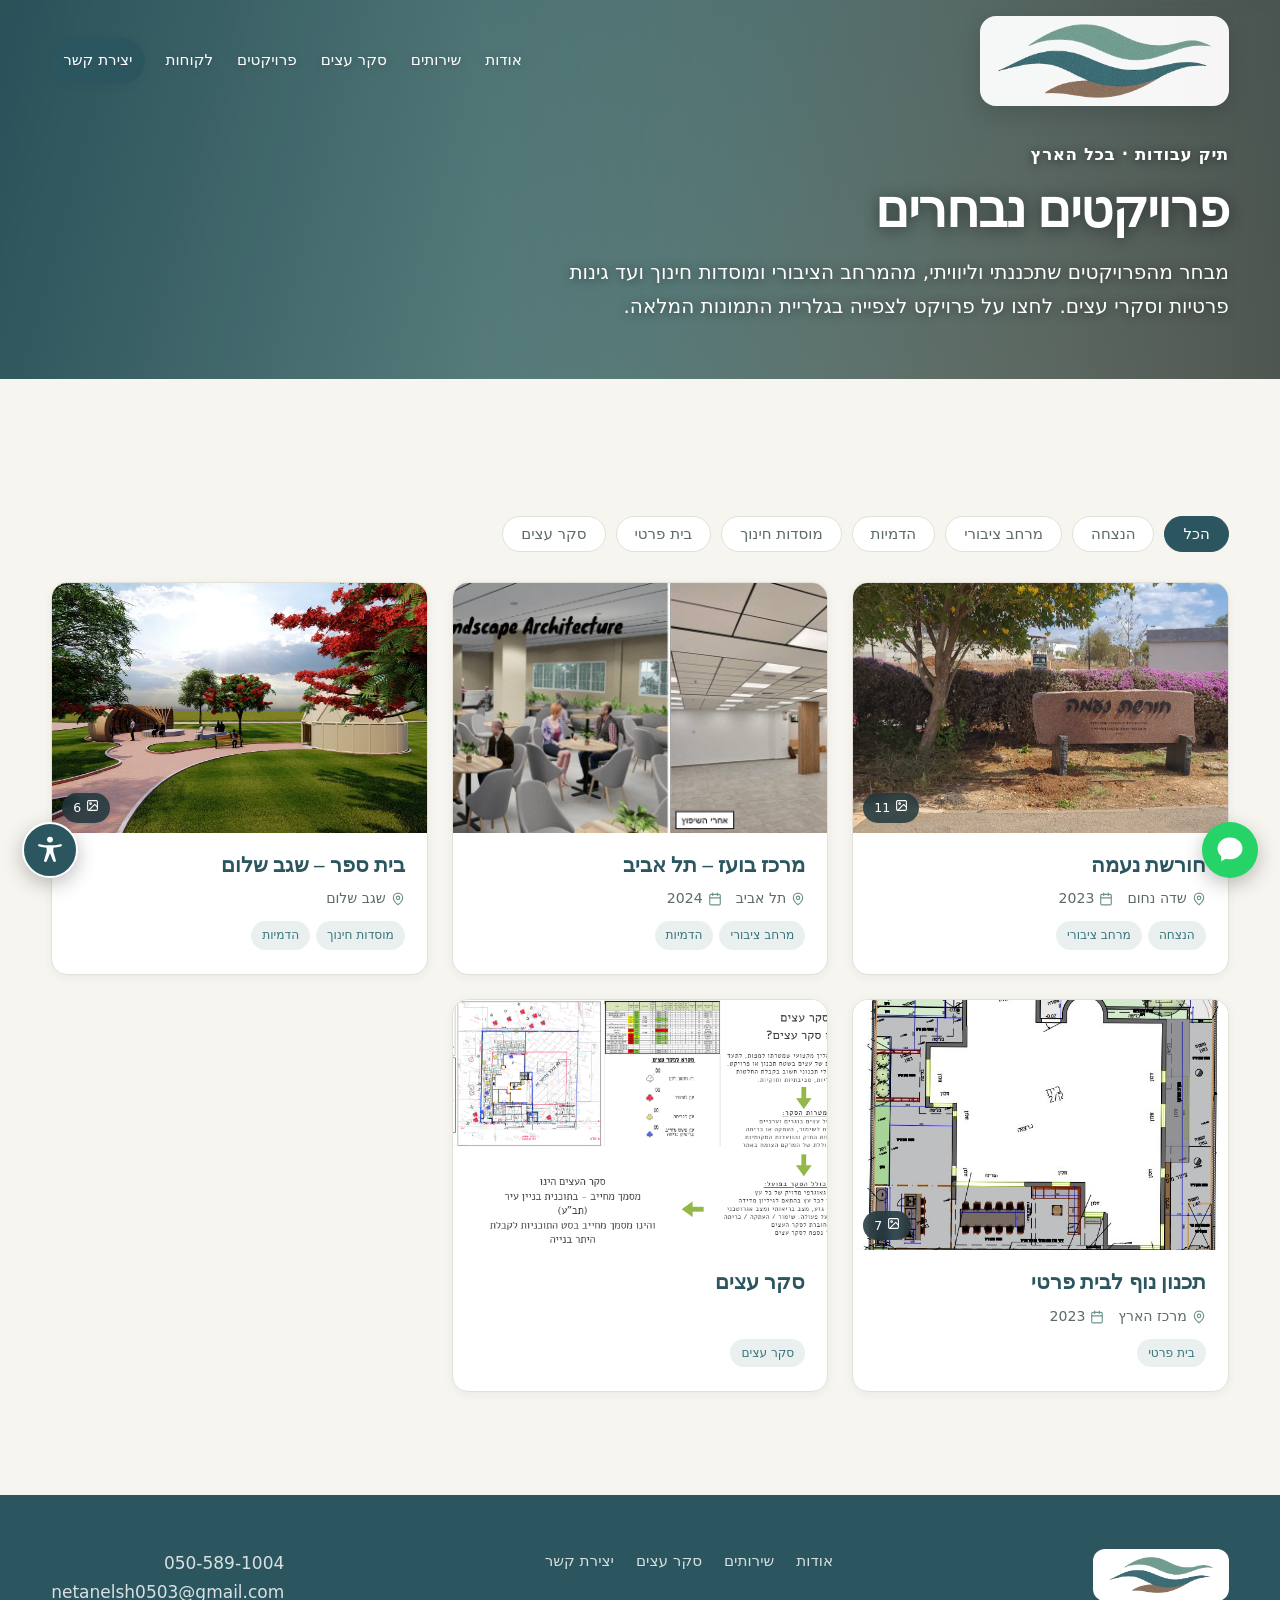
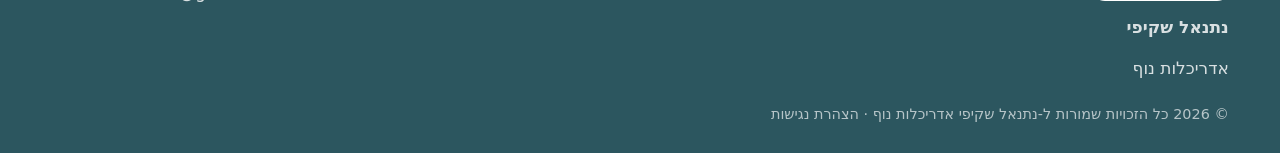
<file: projects.html>
<!DOCTYPE html>
<html lang="he" dir="rtl">
<head>
  <meta charset="UTF-8">
  <script>document.documentElement.classList.add("js");try{var t=localStorage.getItem("textSize");if(t==="115"||t==="130")document.documentElement.setAttribute("data-text-size",t);}catch(e){}</script>
  <meta name="viewport" content="width=device-width, initial-scale=1">

  <!-- Google tag (gtag.js) -->
  <script async src="https://www.googletagmanager.com/gtag/js?id=G-FHMEB0XKDP"></script>
  <script>
    window.dataLayer = window.dataLayer || [];
    function gtag(){dataLayer.push(arguments);}
    gtag('js', new Date());
    gtag('config', 'G-FHMEB0XKDP');
  </script>

  <title>פרויקטים נבחרים | נתנאל שקיפי – אדריכלות נוף</title>
  <meta name="description" content="פרויקטים נבחרים בתכנון ועיצוב נוף מאת נתנאל שקיפי, הנדסאי אדריכלות נוף. מרחבים ציבוריים, מוסדות חינוך, גינות פרטיות וסקרי עצים, בכל הארץ.">
  <meta name="author" content="נתנאל שקיפי">
  <meta name="theme-color" content="#2c565f">
  <link rel="canonical" href="https://netanelshakifi-nof.com/projects.html">

  <meta property="og:type" content="website">
  <meta property="og:title" content="פרויקטים נבחרים | נתנאל שקיפי – אדריכלות נוף">
  <meta property="og:description" content="פרויקטים נבחרים בתכנון ועיצוב נוף, בכל הארץ.">
  <meta property="og:url" content="https://netanelshakifi-nof.com/projects.html">
  <meta property="og:image" content="https://netanelshakifi-nof.com/assets/img/web/hero.jpg">
  <meta property="og:locale" content="he_IL">

  <link rel="stylesheet" href="assets/css/style.css?v=11">

  <style>
    .svc-hero { background: linear-gradient(to left, rgba(20,40,45,.68), rgba(20,40,45,.12) 62%), linear-gradient(105deg, #2c565f 0%, #6e9490 55%, #c9b79c 100%); color:#fff; padding: 140px 0 56px; }
    .svc-hero .eyebrow-line { color:#fff; font-weight:700; letter-spacing:.03em; font-size: clamp(.85rem,2.2vw,1.05rem); margin-bottom:12px; text-shadow:0 1px 8px rgba(0,0,0,.55); }
    .svc-hero h1 { color:#fff; font-size: clamp(1.9rem,5.5vw,3.2rem); line-height:1.15; margin-bottom:16px; letter-spacing:-0.02em; text-shadow:0 2px 16px rgba(0,0,0,.5); }
    .svc-hero p.lead { color:#fff; font-size: clamp(1.05rem,2.4vw,1.25rem); max-width:680px; text-shadow:0 1px 10px rgba(0,0,0,.5); }
  </style>
</head>
<body>
  <a class="skip-link" href="#main">דלג לתוכן הראשי</a>

  <!-- ===== Header ===== -->
  <header class="header">
    <div class="container nav">
      <a href="index.html#top" class="brand" aria-label="נתנאל שקיפי – אדריכלות נוף">
        <img src="assets/logo/logo-mark.png" alt="לוגו נתנאל שקיפי">
      </a>
      <button class="nav-toggle" aria-label="תפריט" aria-expanded="false" aria-controls="primaryNav"><span></span><span></span><span></span></button>
      <nav class="nav-links" id="primaryNav" aria-label="ניווט ראשי">
        <a href="about.html">אודות</a>
        <a href="index.html#services">שירותים</a>
        <a href="seker-etzim.html">סקר עצים</a>
        <a href="projects.html">פרויקטים</a>
        <a href="index.html#clients">לקוחות</a>
        <a href="index.html#contact" class="btn btn-primary nav-cta">יצירת קשר</a>
      </nav>
    </div>
  </header>
  <main id="main">

  <!-- ===== Hero ===== -->
  <section class="svc-hero">
    <div class="container">
      <p class="eyebrow-line">תיק עבודות · בכל הארץ</p>
      <h1>פרויקטים נבחרים</h1>
      <p class="lead">מבחר מהפרויקטים שתכננתי וליוויתי, מהמרחב הציבורי ומוסדות חינוך ועד גינות פרטיות וסקרי עצים. לחצו על פרויקט לצפייה בגלריית התמונות המלאה.</p>
    </div>
  </section>

  <!-- ===== Projects gallery ===== -->
  <section class="section">
    <div class="container">
      <div class="filters" id="projectFilters" role="group" aria-label="סינון פרויקטים לפי תחום"></div>
      <div class="project-grid" id="projectGrid"></div>
    </div>
  </section>

  <!-- ===== Footer ===== -->
  </main>

  <footer class="footer">
    <div class="container">
      <div class="footer-top">
        <div class="brand" style="flex-direction:column;align-items:flex-start;gap:12px">
          <img src="assets/logo/logo-mark.png" alt="נתנאל שקיפי – אדריכלות נוף" style="height:52px;background:#fff;border-radius:12px;padding:8px 16px">
          <strong>נתנאל שקיפי</strong>
          <span>אדריכלות נוף</span>
        </div>
        <nav class="footer-nav" aria-label="ניווט תחתון">
          <a href="about.html">אודות</a>
          <a href="index.html#services">שירותים</a>
          <a href="seker-etzim.html">סקר עצים</a>
          <a href="index.html#contact">יצירת קשר</a>
        </nav>
        <div>
          <a href="tel:0505891004" dir="ltr">050-589-1004</a><br>
          <a href="mailto:netanelsh0503@gmail.com" dir="ltr">netanelsh0503@gmail.com</a>
        </div>
      </div>
      <p style="margin-top:20px;font-size:.9rem;opacity:.8">© 2026 כל הזכויות שמורות ל-נתנאל שקיפי אדריכלות נוף · <a href="accessibility.html">הצהרת נגישות</a></p>
    </div>
  </footer>

  <!-- Floating WhatsApp button -->
  <a href="https://wa.me/972505891004" class="wa-float" target="_blank" rel="noopener" aria-label="שלחו לי הודעה בוואטסאפ">
    <svg viewBox="0 0 24 24" fill="currentColor" aria-hidden="true"><path d="M12 2C6.5 2 2 5.9 2 10.7c0 2.4 1.1 4.6 3 6.2v4.1l3.8-2.1c1 .3 2.1.4 3.2.4 5.5 0 10-3.9 10-8.6S17.5 2 12 2z"/></svg>
  </a>

  <script src="assets/js/main.js?v=4"></script>
  <script src="assets/js/text-size.js?v=1"></script>
</body>
</html>
</file>
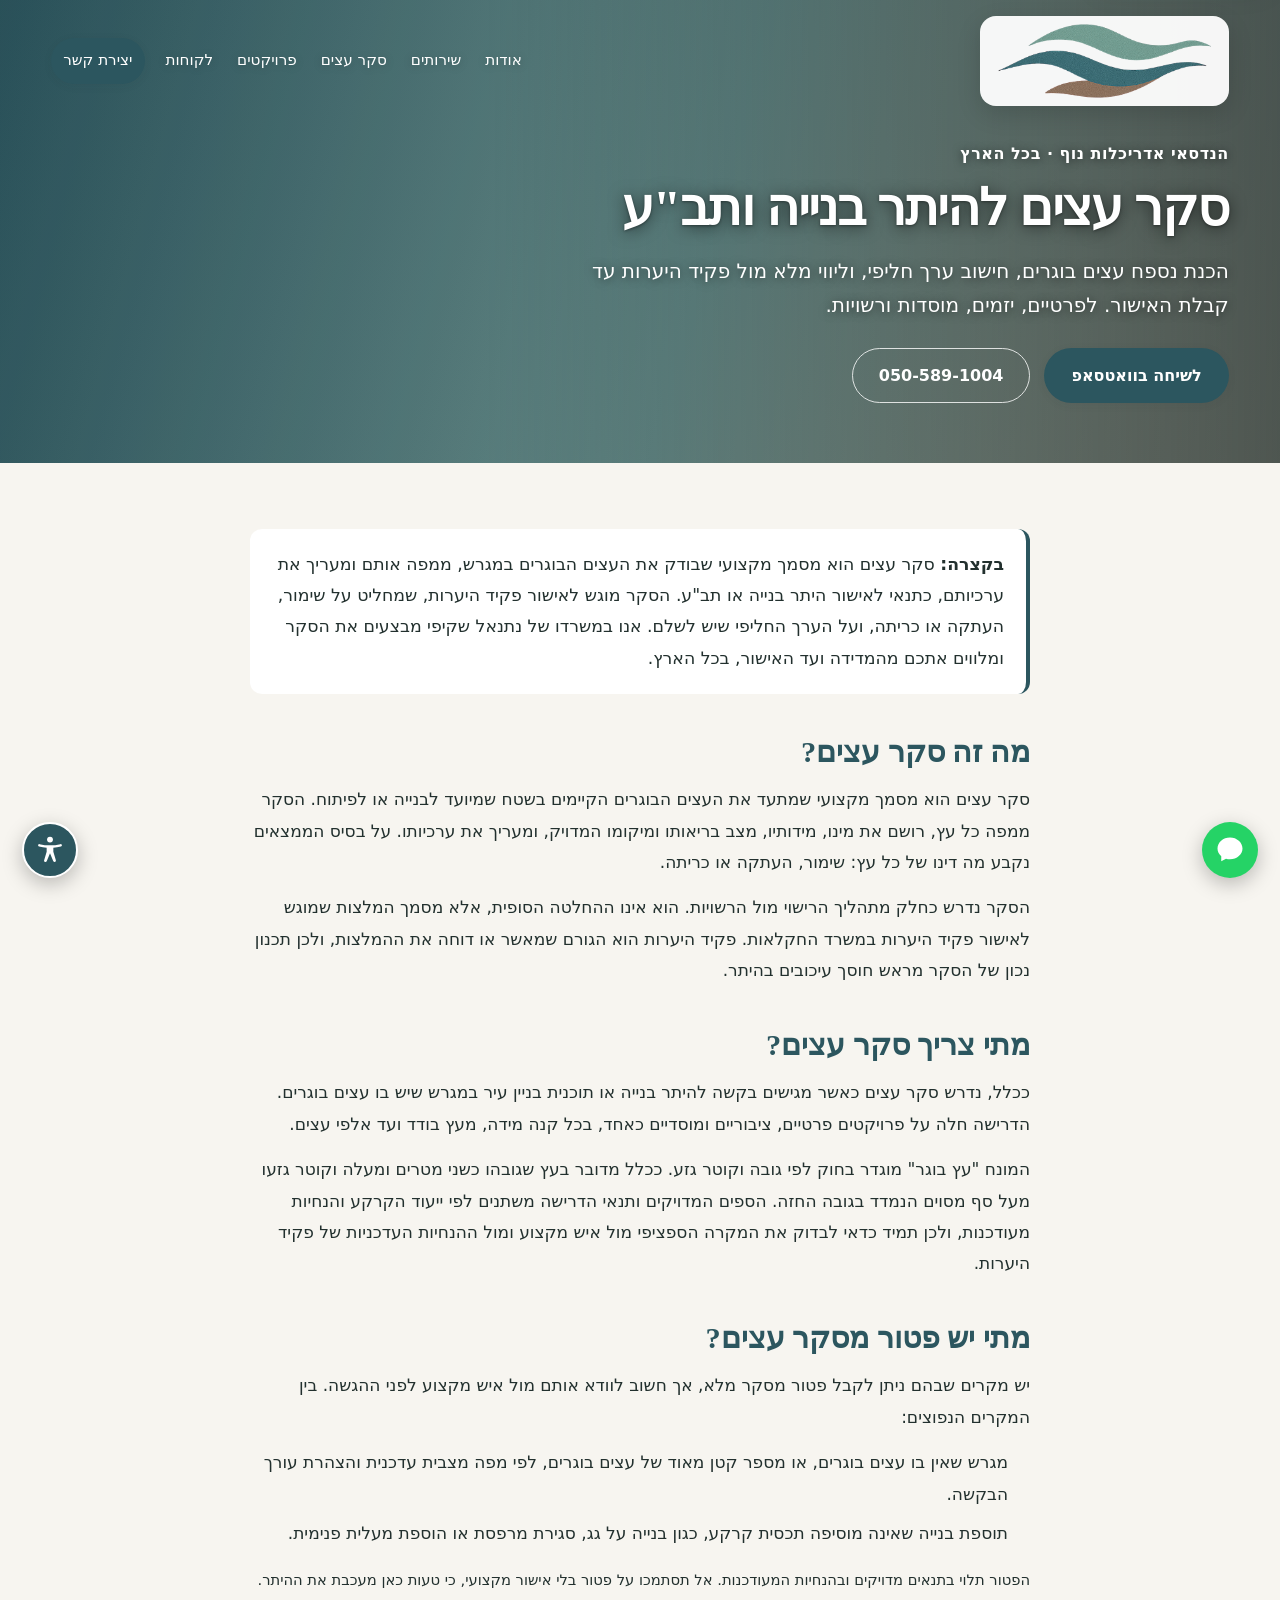
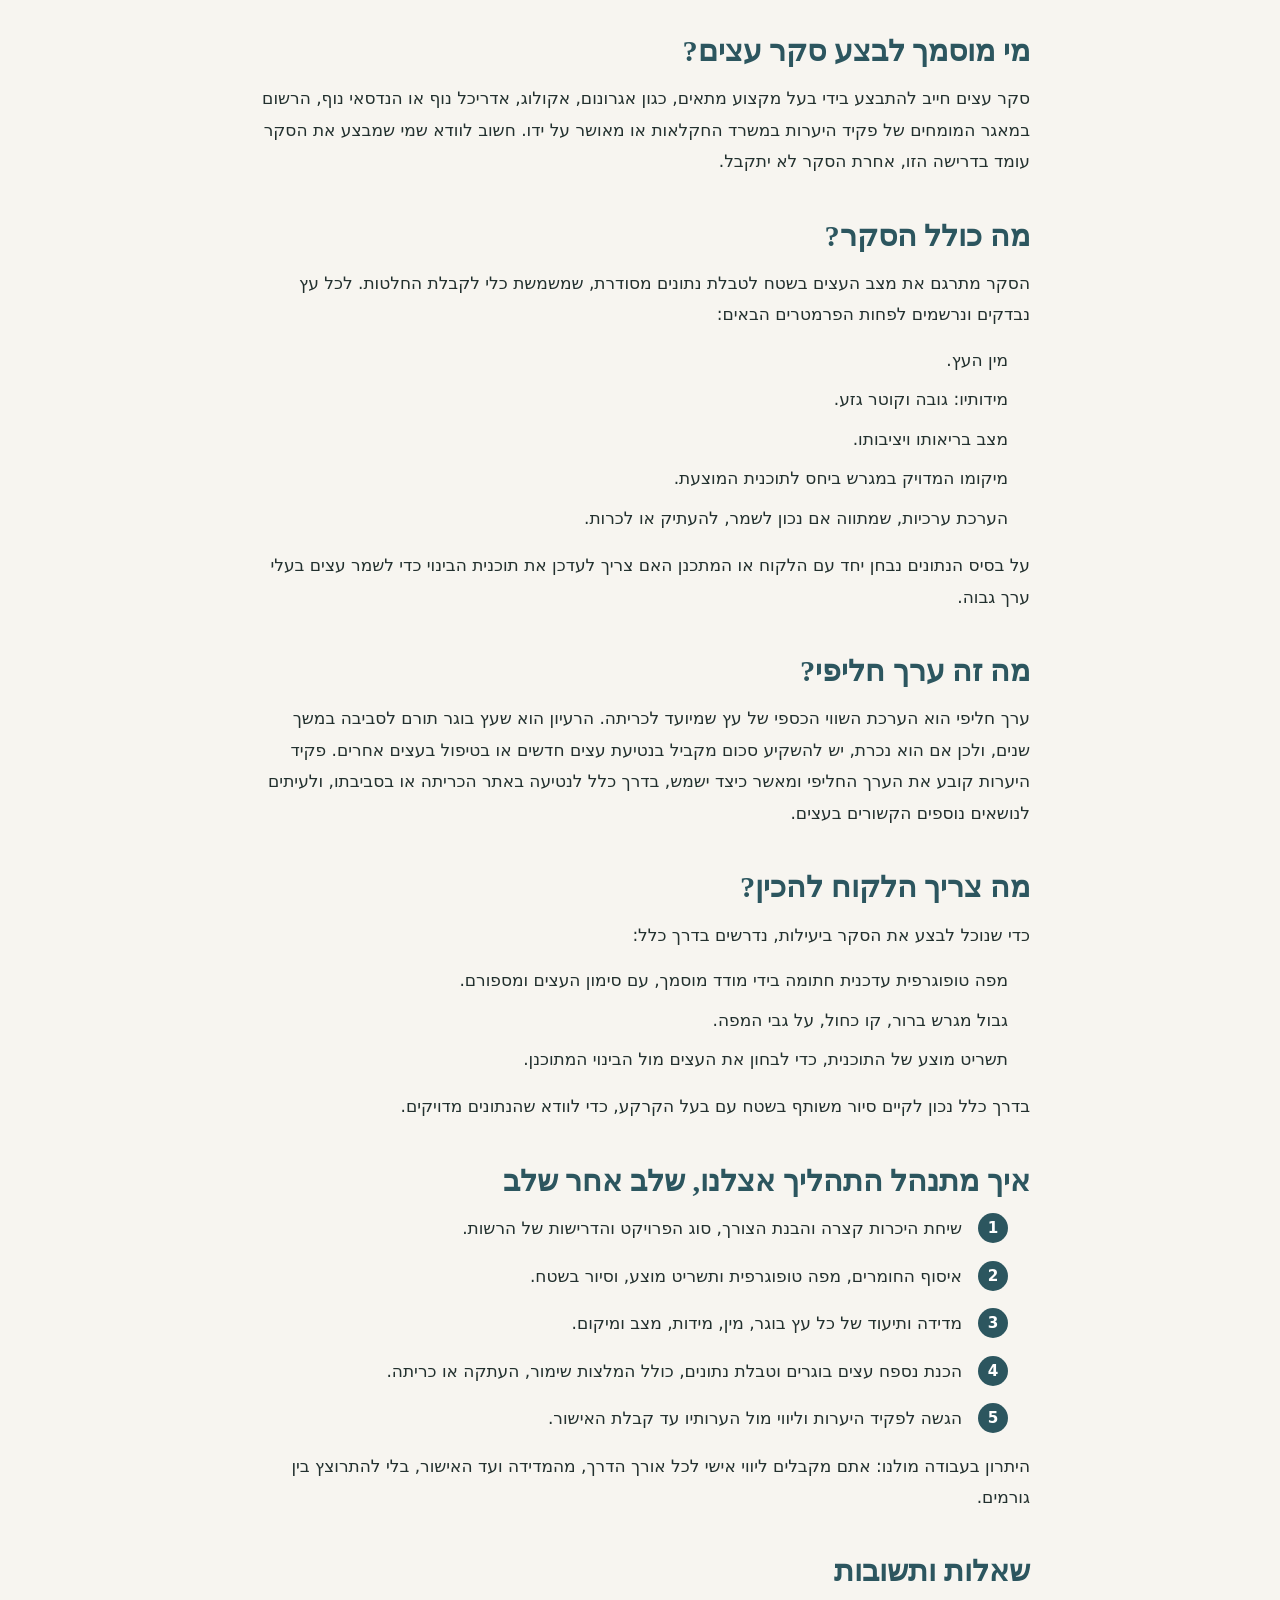
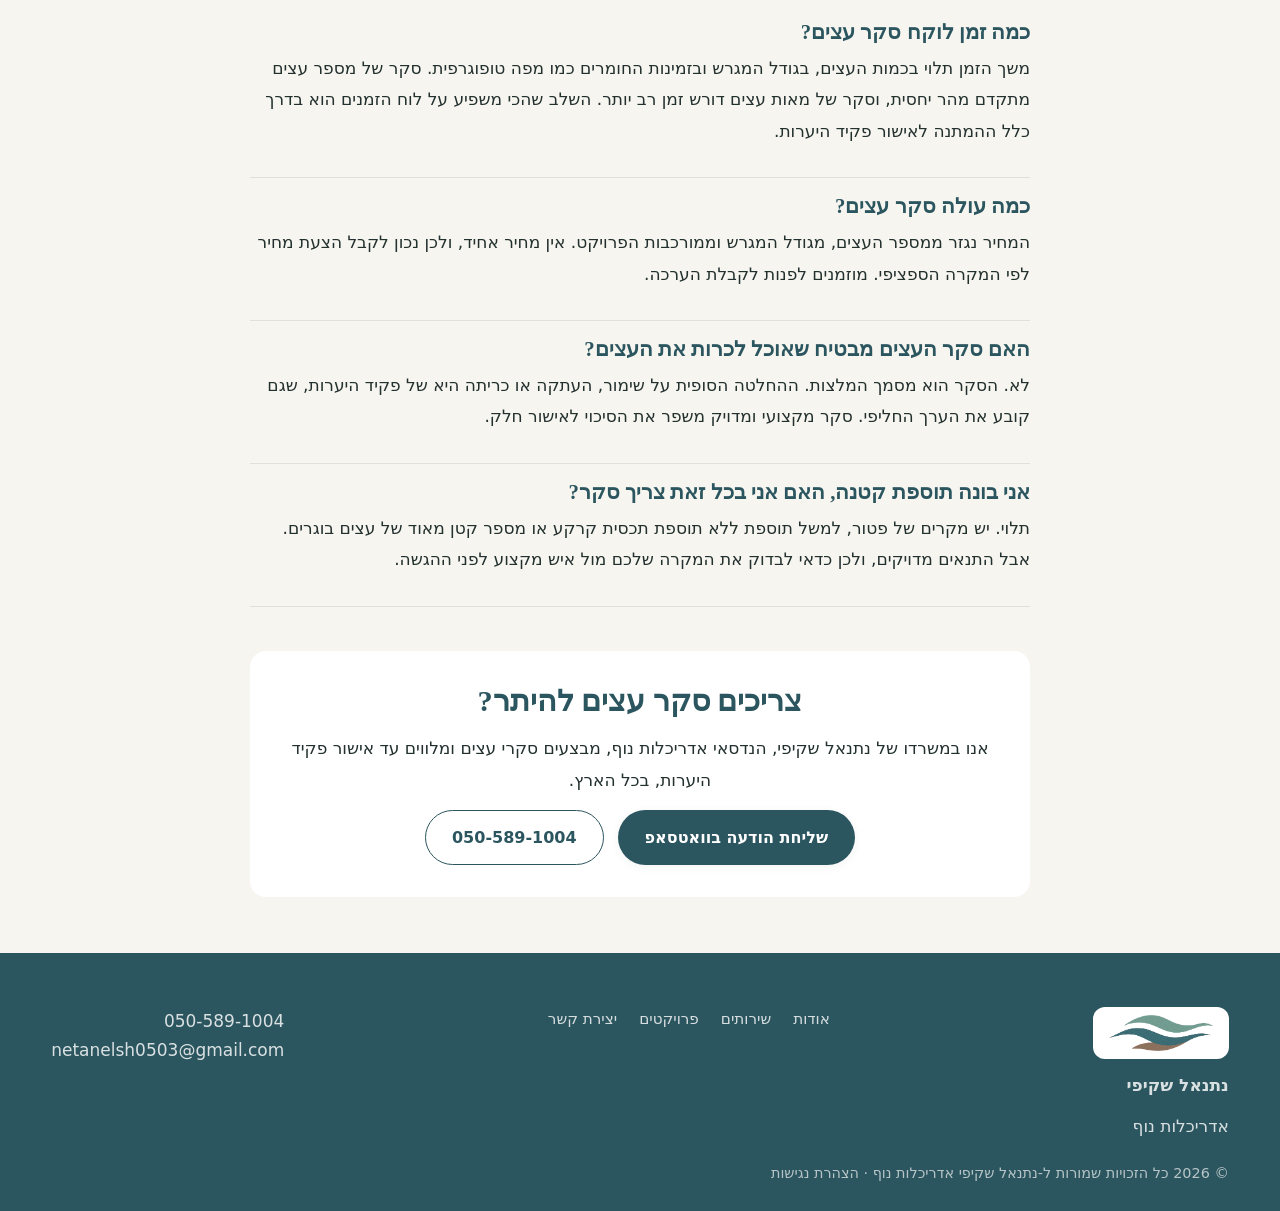
<file: seker-etzim.html>
<!DOCTYPE html>
<html lang="he" dir="rtl">
<head>
  <meta charset="UTF-8">
  <script>document.documentElement.classList.add("js");try{var t=localStorage.getItem("textSize");if(t==="115"||t==="130")document.documentElement.setAttribute("data-text-size",t);}catch(e){}</script>
  <meta name="viewport" content="width=device-width, initial-scale=1">

  <!-- Google tag (gtag.js) -->
  <script async src="https://www.googletagmanager.com/gtag/js?id=G-FHMEB0XKDP"></script>
  <script>
    window.dataLayer = window.dataLayer || [];
    function gtag(){dataLayer.push(arguments);}
    gtag('js', new Date());
    gtag('config', 'G-FHMEB0XKDP');
  </script>

  <title>סקר עצים להיתר בנייה | נתנאל שקיפי – אדריכלות נוף</title>
  <meta name="description" content="סקר עצים להיתר בנייה ותב\"ע, בכל הארץ. הכנת נספח עצים בוגרים, ליווי מלא עד אישור פקיד היערות, וחישוב ערך חליפי. הנדסאי אדריכלות נוף נתנאל שקיפי.">
  <meta name="author" content="נתנאל שקיפי">
  <meta name="theme-color" content="#2c565f">
  <link rel="canonical" href="https://netanelshakifi-nof.com/seker-etzim.html">

  <!-- Open Graph -->
  <meta property="og:type" content="article">
  <meta property="og:title" content="סקר עצים להיתר בנייה | נתנאל שקיפי – אדריכלות נוף">
  <meta property="og:description" content="סקר עצים להיתר בנייה ותב\"ע בכל הארץ. ליווי מלא עד אישור פקיד היערות.">
  <meta property="og:url" content="https://netanelshakifi-nof.com/seker-etzim.html">
  <meta property="og:image" content="https://netanelshakifi-nof.com/assets/img/web/hero.jpg">
  <meta property="og:locale" content="he_IL">

  <link rel="stylesheet" href="assets/css/style.css?v=11">

  <style>
    .svc-hero { background: linear-gradient(to left, rgba(20,40,45,.68), rgba(20,40,45,.12) 62%), linear-gradient(105deg, #2c565f 0%, #6e9490 55%, #c9b79c 100%); color:#fff; padding: 140px 0 60px; }
    .svc-hero .eyebrow-line { color:#fff; font-weight:700; letter-spacing:.03em; font-size: clamp(.82rem,2.2vw,1rem); margin-bottom:12px; text-shadow:0 1px 8px rgba(0,0,0,.55); }
    .svc-hero h1 { color:#fff; font-size: clamp(1.9rem,5.5vw,3.2rem); line-height:1.15; margin-bottom:16px; letter-spacing:-0.02em; text-shadow:0 2px 16px rgba(0,0,0,.55), 0 1px 3px rgba(0,0,0,.4); }
    .svc-hero p.lead { color:#fff; font-size: clamp(1.05rem,2.4vw,1.25rem); max-width:680px; text-shadow:0 1px 10px rgba(0,0,0,.55); }
    .svc-hero .hero-actions { margin-top:26px; }
    .svc-wrap { max-width: 820px; margin: 0 auto; padding: 56px 20px; }
    .svc-wrap h2 { font-size: clamp(1.4rem,4vw,1.9rem); color: var(--teal-deep); margin: 40px 0 14px; }
    .svc-wrap h3 { font-size: clamp(1.1rem,3vw,1.3rem); margin: 26px 0 10px; }
    .svc-wrap p { line-height: 1.85; margin-bottom: 14px; color: var(--ink, #2a2a2a); }
    .svc-wrap ul, .svc-wrap ol { line-height: 1.85; margin: 0 0 16px; padding-inline-start: 22px; }
    .svc-wrap li { margin-bottom: 8px; }
    .answer-box { background: var(--surface,#f5f3ee); border-inline-start: 4px solid var(--teal-deep,#2c565f); border-radius: 12px; padding: 20px 22px; margin: 10px 0 24px; font-size: 1.08rem; line-height:1.8; }
    .steps { counter-reset: step; list-style: none; padding: 0; }
    .steps li { position: relative; padding-inline-start: 46px; margin-bottom: 16px; }
    .steps li::before { counter-increment: step; content: counter(step); position:absolute; inset-inline-start:0; top:0; width:30px; height:30px; background: var(--teal-deep,#2c565f); color:#fff; border-radius:50%; display:flex; align-items:center; justify-content:center; font-weight:700; font-size:.95rem; }
    .faq-item { border-bottom: 1px solid var(--line,#e5e1d8); padding: 16px 0; }
    .faq-item h3 { margin: 0 0 8px; color: var(--teal-deep); }
    .cta-band { background: var(--surface,#f5f3ee); border-radius: var(--radius,18px); padding: 32px; text-align:center; margin-top: 44px; }
    .cta-band h2 { margin-top:0; }
    .note { font-size:.92rem; color:#6b6b6b; }
  </style>
</head>
<body>
  <a class="skip-link" href="#main">דלג לתוכן הראשי</a>

  <!-- ===== Header ===== -->
  <header class="header">
    <div class="container nav">
      <a href="index.html#top" class="brand" aria-label="נתנאל שקיפי – אדריכלות נוף">
        <img src="assets/logo/logo-mark.png" alt="לוגו נתנאל שקיפי">
      </a>
      <button class="nav-toggle" aria-label="תפריט" aria-expanded="false" aria-controls="primaryNav"><span></span><span></span><span></span></button>
      <nav class="nav-links" id="primaryNav" aria-label="ניווט ראשי">
        <a href="about.html">אודות</a>
        <a href="index.html#services">שירותים</a>
        <a href="seker-etzim.html">סקר עצים</a>
        <a href="projects.html">פרויקטים</a>
        <a href="index.html#clients">לקוחות</a>
        <a href="index.html#contact" class="btn btn-primary nav-cta">יצירת קשר</a>
      </nav>
    </div>
  </header>
  <main id="main">

  <!-- ===== Hero ===== -->
  <section class="svc-hero">
    <div class="container">
      <p class="eyebrow-line">הנדסאי אדריכלות נוף · בכל הארץ</p>
      <h1>סקר עצים להיתר בנייה ותב"ע</h1>
      <p class="lead">הכנת נספח עצים בוגרים, חישוב ערך חליפי, וליווי מלא מול פקיד היערות עד קבלת האישור. לפרטיים, יזמים, מוסדות ורשויות.</p>
      <div class="hero-actions">
        <a href="https://wa.me/972505891004" class="btn btn-primary">לשיחה בוואטסאפ</a>
        <a href="tel:0505891004" class="btn btn-ghost" style="border-color:rgba(255,255,255,.8);color:#fff">050-589-1004</a>
      </div>
    </div>
  </section>

  <article class="svc-wrap">

    <div class="answer-box">
      <strong>בקצרה:</strong> סקר עצים הוא מסמך מקצועי שבודק את העצים הבוגרים במגרש, ממפה אותם ומעריך את ערכיותם, כתנאי לאישור היתר בנייה או תב"ע. הסקר מוגש לאישור פקיד היערות, שמחליט על שימור, העתקה או כריתה, ועל הערך החליפי שיש לשלם. אנו במשרדו של נתנאל שקיפי מבצעים את הסקר ומלווים אתכם מהמדידה ועד האישור, בכל הארץ.
    </div>

    <h2>מה זה סקר עצים?</h2>
    <p>סקר עצים הוא מסמך מקצועי שמתעד את העצים הבוגרים הקיימים בשטח שמיועד לבנייה או לפיתוח. הסקר ממפה כל עץ, רושם את מינו, מידותיו, מצב בריאותו ומיקומו המדויק, ומעריך את ערכיותו. על בסיס הממצאים נקבע מה דינו של כל עץ: שימור, העתקה או כריתה.</p>
    <p>הסקר נדרש כחלק מתהליך הרישוי מול הרשויות. הוא אינו ההחלטה הסופית, אלא מסמך המלצות שמוגש לאישור פקיד היערות במשרד החקלאות. פקיד היערות הוא הגורם שמאשר או דוחה את ההמלצות, ולכן תכנון נכון של הסקר מראש חוסך עיכובים בהיתר.</p>

    <h2>מתי צריך סקר עצים?</h2>
    <p>ככלל, נדרש סקר עצים כאשר מגישים בקשה להיתר בנייה או תוכנית בניין עיר במגרש שיש בו עצים בוגרים. הדרישה חלה על פרויקטים פרטיים, ציבוריים ומוסדיים כאחד, בכל קנה מידה, מעץ בודד ועד אלפי עצים.</p>
    <p>המונח "עץ בוגר" מוגדר בחוק לפי גובה וקוטר גזע. ככלל מדובר בעץ שגובהו כשני מטרים ומעלה וקוטר גזעו מעל סף מסוים הנמדד בגובה החזה. הספים המדויקים ותנאי הדרישה משתנים לפי ייעוד הקרקע והנחיות מעודכנות, ולכן תמיד כדאי לבדוק את המקרה הספציפי מול איש מקצוע ומול ההנחיות העדכניות של פקיד היערות.</p>

    <h2>מתי יש פטור מסקר עצים?</h2>
    <p>יש מקרים שבהם ניתן לקבל פטור מסקר מלא, אך חשוב לוודא אותם מול איש מקצוע לפני ההגשה. בין המקרים הנפוצים:</p>
    <ul>
      <li>מגרש שאין בו עצים בוגרים, או מספר קטן מאוד של עצים בוגרים, לפי מפה מצבית עדכנית והצהרת עורך הבקשה.</li>
      <li>תוספת בנייה שאינה מוסיפה תכסית קרקע, כגון בנייה על גג, סגירת מרפסת או הוספת מעלית פנימית.</li>
    </ul>
    <p class="note">הפטור תלוי בתנאים מדויקים ובהנחיות המעודכנות. אל תסתמכו על פטור בלי אישור מקצועי, כי טעות כאן מעכבת את ההיתר.</p>

    <h2>מי מוסמך לבצע סקר עצים?</h2>
    <p>סקר עצים חייב להתבצע בידי בעל מקצוע מתאים, כגון אגרונום, אקולוג, אדריכל נוף או הנדסאי נוף, הרשום במאגר המומחים של פקיד היערות במשרד החקלאות או מאושר על ידו. חשוב לוודא שמי שמבצע את הסקר עומד בדרישה הזו, אחרת הסקר לא יתקבל.</p>

    <h2>מה כולל הסקר?</h2>
    <p>הסקר מתרגם את מצב העצים בשטח לטבלת נתונים מסודרת, שמשמשת כלי לקבלת החלטות. לכל עץ נבדקים ונרשמים לפחות הפרמטרים הבאים:</p>
    <ul>
      <li>מין העץ.</li>
      <li>מידותיו: גובה וקוטר גזע.</li>
      <li>מצב בריאותו ויציבותו.</li>
      <li>מיקומו המדויק במגרש ביחס לתוכנית המוצעת.</li>
      <li>הערכת ערכיות, שמתווה אם נכון לשמר, להעתיק או לכרות.</li>
    </ul>
    <p>על בסיס הנתונים נבחן יחד עם הלקוח או המתכנן האם צריך לעדכן את תוכנית הבינוי כדי לשמר עצים בעלי ערך גבוה.</p>

    <h2>מה זה ערך חליפי?</h2>
    <p>ערך חליפי הוא הערכת השווי הכספי של עץ שמיועד לכריתה. הרעיון הוא שעץ בוגר תורם לסביבה במשך שנים, ולכן אם הוא נכרת, יש להשקיע סכום מקביל בנטיעת עצים חדשים או בטיפול בעצים אחרים. פקיד היערות קובע את הערך החליפי ומאשר כיצד ישמש, בדרך כלל לנטיעה באתר הכריתה או בסביבתו, ולעיתים לנושאים נוספים הקשורים בעצים.</p>

    <h2>מה צריך הלקוח להכין?</h2>
    <p>כדי שנוכל לבצע את הסקר ביעילות, נדרשים בדרך כלל:</p>
    <ul>
      <li>מפה טופוגרפית עדכנית חתומה בידי מודד מוסמך, עם סימון העצים ומספורם.</li>
      <li>גבול מגרש ברור, קו כחול, על גבי המפה.</li>
      <li>תשריט מוצע של התוכנית, כדי לבחון את העצים מול הבינוי המתוכנן.</li>
    </ul>
    <p>בדרך כלל נכון לקיים סיור משותף בשטח עם בעל הקרקע, כדי לוודא שהנתונים מדויקים.</p>

    <h2>איך מתנהל התהליך אצלנו, שלב אחר שלב</h2>
    <ol class="steps">
      <li>שיחת היכרות קצרה והבנת הצורך, סוג הפרויקט והדרישות של הרשות.</li>
      <li>איסוף החומרים, מפה טופוגרפית ותשריט מוצע, וסיור בשטח.</li>
      <li>מדידה ותיעוד של כל עץ בוגר, מין, מידות, מצב ומיקום.</li>
      <li>הכנת נספח עצים בוגרים וטבלת נתונים, כולל המלצות שימור, העתקה או כריתה.</li>
      <li>הגשה לפקיד היערות וליווי מול הערותיו עד קבלת האישור.</li>
    </ol>
    <p>היתרון בעבודה מולנו: אתם מקבלים ליווי אישי לכל אורך הדרך, מהמדידה ועד האישור, בלי להתרוצץ בין גורמים.</p>

    <!-- FAQ -->
    <h2>שאלות ותשובות</h2>
    <div class="faq-item">
      <h3>כמה זמן לוקח סקר עצים?</h3>
      <p>משך הזמן תלוי בכמות העצים, בגודל המגרש ובזמינות החומרים כמו מפה טופוגרפית. סקר של מספר עצים מתקדם מהר יחסית, וסקר של מאות עצים דורש זמן רב יותר. השלב שהכי משפיע על לוח הזמנים הוא בדרך כלל ההמתנה לאישור פקיד היערות.</p>
    </div>
    <div class="faq-item">
      <h3>כמה עולה סקר עצים?</h3>
      <p>המחיר נגזר ממספר העצים, מגודל המגרש וממורכבות הפרויקט. אין מחיר אחיד, ולכן נכון לקבל הצעת מחיר לפי המקרה הספציפי. מוזמנים לפנות לקבלת הערכה.</p>
    </div>
    <div class="faq-item">
      <h3>האם סקר העצים מבטיח שאוכל לכרות את העצים?</h3>
      <p>לא. הסקר הוא מסמך המלצות. ההחלטה הסופית על שימור, העתקה או כריתה היא של פקיד היערות, שגם קובע את הערך החליפי. סקר מקצועי ומדויק משפר את הסיכוי לאישור חלק.</p>
    </div>
    <div class="faq-item">
      <h3>אני בונה תוספת קטנה, האם אני בכל זאת צריך סקר?</h3>
      <p>תלוי. יש מקרים של פטור, למשל תוספת ללא תוספת תכסית קרקע או מספר קטן מאוד של עצים בוגרים. אבל התנאים מדויקים, ולכן כדאי לבדוק את המקרה שלכם מול איש מקצוע לפני ההגשה.</p>
    </div>

    <div class="cta-band">
      <h2>צריכים סקר עצים להיתר?</h2>
      <p>אנו במשרדו של נתנאל שקיפי, הנדסאי אדריכלות נוף, מבצעים סקרי עצים ומלווים עד אישור פקיד היערות, בכל הארץ.</p>
      <div class="hero-actions" style="justify-content:center">
        <a href="https://wa.me/972505891004" class="btn btn-primary">שליחת הודעה בוואטסאפ</a>
        <a href="tel:0505891004" class="btn btn-ghost">050-589-1004</a>
      </div>
    </div>

  </article>

  <!-- ===== Footer ===== -->
  </main>

  <footer class="footer">
    <div class="container">
      <div class="footer-top">
        <div class="brand" style="flex-direction:column;align-items:flex-start;gap:12px">
          <img src="assets/logo/logo-mark.png" alt="נתנאל שקיפי – אדריכלות נוף" style="height:52px;background:#fff;border-radius:12px;padding:8px 16px">
          <strong>נתנאל שקיפי</strong>
          <span>אדריכלות נוף</span>
        </div>
        <nav class="footer-nav" aria-label="ניווט תחתון">
          <a href="about.html">אודות</a>
          <a href="index.html#services">שירותים</a>
          <a href="projects.html">פרויקטים</a>
          <a href="index.html#contact">יצירת קשר</a>
        </nav>
        <div>
          <a href="tel:0505891004" dir="ltr">050-589-1004</a><br>
          <a href="mailto:netanelsh0503@gmail.com" dir="ltr">netanelsh0503@gmail.com</a>
        </div>
      </div>
      <p style="margin-top:20px;font-size:.9rem;opacity:.8">© 2026 כל הזכויות שמורות ל-נתנאל שקיפי אדריכלות נוף · <a href="accessibility.html">הצהרת נגישות</a></p>
    </div>
  </footer>

  <!-- JSON-LD: FAQPage -->
  <script type="application/ld+json">
  {
    "@context": "https://schema.org",
    "@type": "FAQPage",
    "mainEntity": [
      {
        "@type": "Question",
        "name": "כמה זמן לוקח סקר עצים?",
        "acceptedAnswer": { "@type": "Answer", "text": "משך הזמן תלוי בכמות העצים, בגודל המגרש ובזמינות החומרים כמו מפה טופוגרפית. השלב שהכי משפיע על לוח הזמנים הוא בדרך כלל ההמתנה לאישור פקיד היערות." }
      },
      {
        "@type": "Question",
        "name": "כמה עולה סקר עצים?",
        "acceptedAnswer": { "@type": "Answer", "text": "המחיר נגזר ממספר העצים, מגודל המגרש וממורכבות הפרויקט. אין מחיר אחיד, ולכן נכון לקבל הצעת מחיר לפי המקרה הספציפי." }
      },
      {
        "@type": "Question",
        "name": "האם סקר העצים מבטיח שאוכל לכרות את העצים?",
        "acceptedAnswer": { "@type": "Answer", "text": "לא. הסקר הוא מסמך המלצות. ההחלטה הסופית על שימור, העתקה או כריתה היא של פקיד היערות, שגם קובע את הערך החליפי." }
      },
      {
        "@type": "Question",
        "name": "אני בונה תוספת קטנה, האם אני צריך סקר עצים?",
        "acceptedAnswer": { "@type": "Answer", "text": "תלוי. יש מקרים של פטור, למשל תוספת ללא תוספת תכסית קרקע או מספר קטן מאוד של עצים בוגרים, אך התנאים מדויקים וכדאי לבדוק מול איש מקצוע לפני ההגשה." }
      }
    ]
  }
  </script>

  <!-- JSON-LD: Service -->
  <script type="application/ld+json">
  {
    "@context": "https://schema.org",
    "@type": "Service",
    "serviceType": "סקר עצים להיתר בנייה ותב\"ע",
    "provider": {
      "@type": "Person",
      "name": "נתנאל שקיפי",
      "jobTitle": "הנדסאי אדריכלות נוף",
      "telephone": "+972505891004",
      "email": "netanelsh0503@gmail.com",
      "url": "https://netanelshakifi-nof.com/"
    },
    "areaServed": "IL",
    "description": "ביצוע סקר עצים והכנת נספח עצים בוגרים להיתר בנייה ותב\"ע, כולל חישוב ערך חליפי וליווי מול פקיד היערות."
  }
  </script>

  <!-- Floating WhatsApp button -->
  <a href="https://wa.me/972505891004" class="wa-float" target="_blank" rel="noopener" aria-label="שלחו לי הודעה בוואטסאפ">
    <svg viewBox="0 0 24 24" fill="currentColor" aria-hidden="true"><path d="M12 2C6.5 2 2 5.9 2 10.7c0 2.4 1.1 4.6 3 6.2v4.1l3.8-2.1c1 .3 2.1.4 3.2.4 5.5 0 10-3.9 10-8.6S17.5 2 12 2z"/></svg>
  </a>

  <script src="assets/js/main.js?v=4"></script>
  <script src="assets/js/text-size.js?v=1"></script>
</body>
</html>
</file>
<file: assets/css/style.css>
/* ==========================================================================
   נתנאל שקיפי – אדריכלות נוף | Design System
   Palette derived from the brand logo (teal / sage / earth)
   ========================================================================== */

:root {
  --teal-deep: #2c565f;
  --teal: #39747a; /* darkened 5% for WCAG AA 4.5:1 on light backgrounds (was #3c7a80) */
  --sage: #6e9490;
  --sage-soft: #a9c4bd;
  --earth: #8a7250;
  --earth-soft: #c9b79c;

  --bg: #f7f5f0;
  --bg-alt: #eef0ea;
  --surface: #ffffff;
  --ink: #22302e;
  --muted: #5d6b66;
  --line: #e2e0d8;

  --shadow-sm: 0 2px 10px rgba(34, 48, 46, .06);
  --shadow-md: 0 12px 34px rgba(34, 48, 46, .12);
  --shadow-lg: 0 26px 60px rgba(34, 48, 46, .18);

  --radius: 16px;
  --radius-sm: 10px;
  --maxw: 1180px;
  --ease: cubic-bezier(.22, .61, .36, 1);

  --ff-head: "Frank Ruhl Libre", Georgia, serif;
  --ff-body: "Heebo", "Assistant", system-ui, sans-serif;
}

/* ---------- Reset ---------- */
* { margin: 0; padding: 0; box-sizing: border-box; }
html { scroll-behavior: smooth; scroll-padding-top: 84px; overflow-x: hidden; }
body {
  font-family: var(--ff-body);
  color: var(--ink);
  background: var(--bg);
  line-height: 1.7;
  font-size: 1.0625rem; /* 17px at default size; rem so it follows the text-size control and browser font settings */
  -webkit-font-smoothing: antialiased;
  overflow-x: hidden;
  max-width: 100%;
}
img { max-width: 100%; display: block; }
a { color: inherit; text-decoration: none; }
ul { list-style: none; }
h1, h2, h3, h4 { font-family: var(--ff-head); font-weight: 700; line-height: 1.2; color: var(--teal-deep); }

.container { width: min(92%, var(--maxw)); margin-inline: auto; }
.section { padding: clamp(56px, 8vw, 104px) 0; }
.section-alt { background: var(--bg-alt); }

.eyebrow {
  display: inline-block; font-size: .82rem; font-weight: 700; letter-spacing: .16em;
  color: var(--teal); text-transform: uppercase; margin-bottom: 14px;
  position: relative; padding-inline-end: 42px;
}
.eyebrow::after {
  content: ""; position: absolute; inset-inline-end: 0; top: 50%;
  width: 32px; height: 2px; background: var(--earth-soft);
}
.section-title { font-size: clamp(1.8rem, 4vw, 2.7rem); margin-bottom: 16px; }
.section-intro { color: var(--muted); max-width: 640px; font-size: 1.08rem; }

.btn {
  display: inline-flex; align-items: center; gap: 9px; cursor: pointer;
  font-family: var(--ff-body); font-weight: 600; font-size: 1rem;
  padding: 13px 26px; border-radius: 999px; border: 1.5px solid transparent;
  transition: transform .2s var(--ease), background .2s var(--ease), box-shadow .2s var(--ease), color .2s;
}
.btn svg { width: 18px; height: 18px; }
.btn-primary { background: var(--teal-deep); color: #fff; box-shadow: var(--shadow-sm); }
.btn-primary:hover { background: var(--teal); transform: translateY(-2px); box-shadow: var(--shadow-md); }
.btn-ghost { border-color: var(--teal-deep); color: var(--teal-deep); }
.btn-ghost:hover { background: var(--teal-deep); color: #fff; transform: translateY(-2px); }

/* ---------- Header ---------- */
.header {
  position: fixed; inset-block-start: 0; inset-inline: 0; z-index: 100;
  transition: background .3s var(--ease), box-shadow .3s var(--ease), padding .3s var(--ease);
  padding: 16px 0;
}
.header.scrolled { background: rgba(247, 245, 240, .92); backdrop-filter: blur(10px); box-shadow: var(--shadow-sm); padding: 9px 0; }
.nav { display: flex; align-items: center; justify-content: space-between; gap: 20px; }
.brand { display: flex; align-items: center; gap: 12px; border-radius: 16px;
  transition: background .3s var(--ease), padding .3s var(--ease), box-shadow .3s var(--ease); }
.brand img { height: 74px; width: auto; transition: height .3s var(--ease); }
.header.scrolled .brand img { height: 56px; }
/* At top over the hero: colored logo sits on a soft white badge so all colors pop */
.header:not(.scrolled) .brand { background: rgba(255, 255, 255, .95); padding: 8px 18px; box-shadow: 0 8px 24px rgba(0, 0, 0, .14); }
.brand-text { display: flex; flex-direction: column; line-height: 1.1; }
.brand-text b { font-family: var(--ff-head); font-size: 1.12rem; color: var(--teal-deep); }
.brand-text span { font-size: .74rem; color: var(--muted); letter-spacing: .05em; }

.nav-links { display: flex; align-items: center; gap: 2px; flex-wrap: nowrap; }
.nav-links a {
  font-weight: 500; font-size: .95rem; color: var(--ink); padding: 9px 11px;
  border-radius: 999px; transition: color .2s, background .2s; white-space: nowrap;
}
.nav-links a:hover { color: var(--teal-deep); background: rgba(110, 148, 144, .14); }
.nav-cta { margin-inline-start: 8px; }
.header.scrolled .nav-links .nav-cta { color: #fff; }

/* At top (over hero): white nav text; on scroll: dark */
.header:not(.scrolled) .nav-links a { color: #fff; text-shadow: 0 1px 8px rgba(0,0,0,.25); }
.header:not(.scrolled) .nav-links a:hover { color: #fff; background: rgba(255,255,255,.16); }
.header:not(.scrolled) .nav-links .nav-cta { text-shadow: none; }

.nav-toggle { display: none; background: none; border: 0; cursor: pointer; padding: 8px; }
.nav-toggle span { display: block; width: 26px; height: 2.5px; background: var(--ink); border-radius: 2px; transition: .3s; }
.header:not(.scrolled) .nav-toggle span { background: #fff; }
.nav-toggle span + span { margin-top: 6px; }

/* ---------- Hero ---------- */
.hero {
  position: relative; min-height: 100svh; display: flex; align-items: center;
  color: #fff; overflow: hidden;
}
.hero-bg { position: absolute; inset: 0; z-index: -2; }
.hero-bg img { width: 100%; height: 100%; object-fit: cover; }
.hero::after {
  content: ""; position: absolute; inset: 0; z-index: -1;
  background: linear-gradient(105deg, rgba(18, 36, 41, .94) 0%, rgba(18, 36, 41, .78) 50%, rgba(18, 36, 41, .56) 100%);
}
.hero-inner { padding-block: 130px 90px; max-width: 720px; }
.hero h1 {
  color: #fff; font-size: clamp(1.9rem, 6vw, 4.1rem); line-height: 1.12; margin-bottom: 22px;
  text-shadow: 0 2px 16px rgba(0, 0, 0, .6), 0 1px 3px rgba(0, 0, 0, .55);
  overflow-wrap: break-word; word-break: break-word;
}
.hero h1 .accent { color: var(--sage-soft); }
.hero p { font-size: clamp(1.05rem, 2.4vw, 1.3rem); max-width: 560px; margin-bottom: 34px; color: #fff; text-shadow: 0 1px 10px rgba(0, 0, 0, .6), 0 1px 2px rgba(0, 0, 0, .5); }
.hero-actions { display: flex; flex-wrap: wrap; gap: 14px; }
.hero .btn-ghost { border-color: rgba(255, 255, 255, .8); color: #fff; }
.hero .btn-ghost:hover { background: #fff; color: var(--teal-deep); }
.scroll-cue {
  position: absolute; inset-block-end: 26px; inset-inline-start: 50%; transform: translateX(-50%);
  color: #fff; font-size: .82rem; letter-spacing: .12em; display: flex;
  flex-direction: column; align-items: center; gap: 8px; animation: bob 2s infinite;
  text-decoration: none; text-shadow: 0 1px 8px rgba(0, 0, 0, .65); cursor: pointer;
}
.scroll-cue .scroll-arrow {
  font-size: 1.3rem; line-height: 1; width: 38px; height: 38px;
  border: 2px solid rgba(255, 255, 255, .9); border-radius: 50%;
  display: flex; align-items: center; justify-content: center;
  transition: background .2s, transform .2s;
}
.scroll-cue:hover .scroll-arrow { background: rgba(255, 255, 255, .2); transform: translateY(3px); }
@keyframes bob { 0%,100% { transform: translateX(-50%) translateY(0);} 50% { transform: translateX(-50%) translateY(8px);} }
html { scroll-behavior: smooth; }

/* ---------- Stats strip ---------- */
.stats { display: grid; grid-template-columns: repeat(4, 1fr); gap: 20px; text-align: center; }
.stat { min-width: 0; }
.stat b { display: block; font-family: var(--ff-head); font-size: clamp(1.5rem, 3.4vw, 2.8rem); color: var(--teal-deep); overflow-wrap: break-word; }
.stat span { color: var(--muted); font-size: .95rem; }

/* ---------- About ---------- */
.about-grid { display: grid; grid-template-columns: .85fr 1.15fr; gap: clamp(28px, 5vw, 66px); align-items: center; }
.about-photo { position: relative; }
.about-photo img { border-radius: var(--radius); box-shadow: var(--shadow-md); width: 100%; aspect-ratio: 4/5; object-fit: cover; object-position: center 20%; }
.about-photo::before {
  content: ""; position: absolute; inset-block-start: -18px; inset-inline-start: -18px;
  width: 120px; height: 120px; border: 3px solid var(--sage-soft); border-radius: var(--radius); z-index: -1;
}
.about-body p { color: var(--muted); margin-bottom: 16px; }
.about-body p strong { color: var(--ink); }
.about-sign { margin-top: 22px; height: 92px; width: auto; }

/* ---------- Services ---------- */
.cards { display: grid; grid-template-columns: repeat(auto-fit, minmax(min(100%, 260px), 1fr)); gap: 24px; margin-top: 46px; }
.card {
  background: var(--surface); border-radius: var(--radius); padding: 32px 28px;
  box-shadow: var(--shadow-sm); border: 1px solid var(--line);
  transition: transform .25s var(--ease), box-shadow .25s var(--ease); position: relative; overflow: hidden;
}
.card::before { content: ""; position: absolute; inset-block-start: 0; inset-inline: 0; height: 4px; background: linear-gradient(90deg, var(--sage), var(--teal)); transform: scaleX(0); transform-origin: inline-end; transition: transform .3s var(--ease); }
.card:hover { transform: translateY(-6px); box-shadow: var(--shadow-md); }
.card:hover::before { transform: scaleX(1); }
.card-ico { width: 54px; height: 54px; border-radius: 14px; background: rgba(110, 148, 144, .16); display: grid; place-items: center; margin-bottom: 18px; color: var(--teal); }
.card-ico svg { width: 28px; height: 28px; }
.card h3 { font-size: 1.28rem; margin-bottom: 10px; }
.card p { color: var(--muted); font-size: .98rem; }

/* ---------- Projects ---------- */
.filters { display: flex; flex-wrap: wrap; gap: 10px; margin: 34px 0 30px; }
.filter {
  font-family: var(--ff-body); font-size: .94rem; font-weight: 500; cursor: pointer;
  padding: 8px 18px; border-radius: 999px; border: 1.5px solid var(--line);
  background: var(--surface); color: var(--muted); transition: .2s var(--ease);
}
.filter:hover { border-color: var(--sage); color: var(--teal-deep); }
.filter.active { background: var(--teal-deep); border-color: var(--teal-deep); color: #fff; }

.project-grid { display: grid; grid-template-columns: repeat(auto-fill, minmax(min(100%, 310px), 1fr)); gap: 24px; }
.project-card {
  background: var(--surface); border-radius: var(--radius); overflow: hidden;
  box-shadow: var(--shadow-sm); border: 1px solid var(--line); cursor: pointer;
  transition: transform .28s var(--ease), box-shadow .28s var(--ease);
  display: flex; flex-direction: column;
}
.project-card:hover { transform: translateY(-6px); box-shadow: var(--shadow-lg); }
.project-media { position: relative; aspect-ratio: 3/2; overflow: hidden; background: var(--bg-alt); }
.project-media img { width: 100%; height: 100%; object-fit: cover; transition: transform .5s var(--ease); }
.project-card:hover .project-media img { transform: scale(1.06); }
.project-count {
  position: absolute; inset-block-end: 10px; inset-inline-end: 10px; background: rgba(28, 52, 58, .82);
  color: #fff; font-size: .78rem; padding: 4px 11px; border-radius: 999px; backdrop-filter: blur(4px);
  display: flex; align-items: center; gap: 5px;
}
.project-count svg { width: 13px; height: 13px; }
.project-info { padding: 20px 22px 24px; display: flex; flex-direction: column; gap: 10px; flex: 1; }
.project-info h2 { font-size: 1.3rem; }
.project-card { position: relative; }
.project-open { all: unset; cursor: pointer; }
.project-open::after { content: ""; position: absolute; inset: 0; z-index: 2; border-radius: inherit; }
.project-open:focus-visible { outline: 3px solid var(--teal-deep); outline-offset: 4px; border-radius: 4px; }
@supports selector(:has(*)) {
  .project-open:focus-visible { outline: none; }
  .project-card:has(.project-open:focus-visible) { outline: 3px solid var(--teal-deep); outline-offset: 3px; }
}
.project-meta { display: flex; gap: 14px; color: var(--muted); font-size: .88rem; flex-wrap: wrap; }
.project-meta span { display: inline-flex; align-items: center; gap: 5px; }
.project-meta svg { width: 14px; height: 14px; color: var(--sage); }
.project-tags { display: flex; flex-wrap: wrap; gap: 6px; margin-top: auto; }
.tag { font-size: .76rem; font-weight: 500; color: var(--teal); background: rgba(110, 148, 144, .14); padding: 4px 11px; border-radius: 999px; }
.empty { grid-column: 1/-1; text-align: center; color: var(--muted); padding: 40px 0; }

/* ---------- Publications ---------- */
.pub-list { display: grid; gap: 16px; margin-top: 40px; }
.pub {
  display: flex; align-items: center; gap: 20px; background: var(--surface); border: 1px solid var(--line);
  border-radius: var(--radius); padding: 22px 26px; box-shadow: var(--shadow-sm);
  transition: transform .2s var(--ease), box-shadow .2s var(--ease);
}
.pub:hover { transform: translateX(-6px); box-shadow: var(--shadow-md); }
.pub-date { font-family: var(--ff-head); color: var(--earth); font-size: 1.05rem; min-width: 78px; }
.pub-body h4 { font-size: 1.12rem; color: var(--ink); margin-bottom: 3px; }
.pub-body p { color: var(--muted); font-size: .94rem; }
.pub-src { margin-inline-start: auto; color: var(--sage); }
.pub-src svg { width: 20px; height: 20px; }

/* ---------- Innovations ---------- */
.innov-grid { display: grid; grid-template-columns: repeat(auto-fit, minmax(min(100%, 280px), 1fr)); gap: 24px; margin-top: 44px; }
.innov {
  background: var(--surface); border: 1px solid var(--line); border-radius: var(--radius);
  padding: 30px 28px; box-shadow: var(--shadow-sm); border-inline-start: 4px solid var(--sage);
  transition: transform .2s var(--ease), box-shadow .2s var(--ease);
}
.innov:hover { transform: translateY(-4px); box-shadow: var(--shadow-md); }
.innov .kw { font-size: .78rem; font-weight: 700; letter-spacing: .1em; color: var(--earth); text-transform: uppercase; }
.innov h3 { font-size: 1.24rem; margin: 10px 0; }
.innov p { color: var(--muted); font-size: .97rem; }

/* ---------- Clients ---------- */
.clients-grid { display: grid; grid-template-columns: repeat(4, 1fr); gap: 20px; margin-top: 44px; }
.client { display: flex; align-items: center; justify-content: center; background: var(--surface); border: 1px solid var(--line); border-radius: var(--radius); box-shadow: var(--shadow-sm); padding: 26px 22px; min-height: 150px; transition: transform .2s var(--ease), box-shadow .2s var(--ease); }
.client:hover { transform: translateY(-4px); box-shadow: var(--shadow-md); }
.client img { max-height: 96px; max-width: 100%; width: auto; object-fit: contain; }
@media (max-width: 900px) { .clients-grid { grid-template-columns: repeat(3, 1fr); } }
@media (max-width: 560px) { .clients-grid { grid-template-columns: repeat(2, 1fr); } .client { min-height: 120px; padding: 20px; } .client img { max-height: 72px; } }

/* ---------- Contact ---------- */
.contact-grid { display: grid; grid-template-columns: 1fr 1fr; gap: clamp(30px, 5vw, 60px); }
.contact-info h2 { margin-bottom: 18px; }
.contact-info > p { color: var(--muted); margin-bottom: 30px; max-width: 420px; }
.contact-line { display: flex; align-items: center; gap: 15px; margin-bottom: 18px; }
.contact-line .ci { width: 46px; height: 46px; border-radius: 12px; background: rgba(110, 148, 144, .16); display: grid; place-items: center; color: var(--teal); flex-shrink: 0; }
.contact-line .ci svg { width: 22px; height: 22px; }
.contact-line b { display: block; font-family: var(--ff-body); font-weight: 600; color: var(--ink); }
.contact-line a, .contact-line span { color: var(--muted); }
.contact-line a:hover { color: var(--teal-deep); }

.contact-form { background: var(--surface); border: 1px solid var(--line); border-radius: var(--radius); padding: clamp(24px, 4vw, 38px); box-shadow: var(--shadow-md); }
.field { margin-bottom: 18px; }
.field label { display: block; font-weight: 600; font-size: .92rem; margin-bottom: 7px; color: var(--ink); }
.field input, .field textarea {
  width: 100%; font-family: var(--ff-body); font-size: 1rem; color: var(--ink);
  padding: 12px 15px; border: 1.5px solid var(--line); border-radius: var(--radius-sm);
  background: var(--bg); transition: border .2s, box-shadow .2s;
}
.field input:focus, .field textarea:focus { outline: 2px solid var(--teal-deep); outline-offset: 1px; border-color: var(--teal-deep); box-shadow: 0 0 0 4px rgba(110, 148, 144, .18); background: #fff; }
.field .req { font-weight: 400; color: var(--muted); font-size: .85em; }
.field [aria-invalid="true"] { border-color: #b23b2e; }
.field-err { color: #b23b2e; font-size: .88rem; margin-top: 6px; font-weight: 500; }
.field textarea { resize: vertical; min-height: 120px; }
.form-note { font-size: .84rem; color: var(--muted); margin-top: 6px; }
.contact-form .btn-primary { width: 100%; justify-content: center; margin-top: 6px; }
.form-msg { margin-top: 14px; padding: 12px 16px; border-radius: var(--radius-sm); font-size: .95rem; display: none; }
.form-msg.ok { display: block; background: rgba(110, 148, 144, .18); color: var(--teal-deep); }
.form-msg.err { display: block; background: rgba(192, 57, 43, .12); color: #b23b2e; }

/* ---------- Floating WhatsApp button ---------- */
.wa-float {
  position: fixed; right: 22px; bottom: 22px; z-index: 200;
  width: 56px; height: 56px; border-radius: 50%; background: #25D366; color: #fff;
  display: flex; align-items: center; justify-content: center;
  box-shadow: 0 6px 20px rgba(0, 0, 0, .25); transition: transform .2s, box-shadow .2s;
}
.wa-float svg { width: 30px; height: 30px; position: relative; z-index: 1; }
.wa-float:hover { transform: scale(1.08); box-shadow: 0 8px 26px rgba(0, 0, 0, .32); }
.wa-float::after {
  content: ""; position: absolute; inset: 0; border-radius: 50%;
  box-shadow: 0 0 0 0 rgba(37, 211, 102, .5); animation: waPulse 2.2s infinite;
}
@keyframes waPulse {
  0% { box-shadow: 0 0 0 0 rgba(37, 211, 102, .5); }
  70% { box-shadow: 0 0 0 14px rgba(37, 211, 102, 0); }
  100% { box-shadow: 0 0 0 0 rgba(37, 211, 102, 0); }
}
@media (max-width: 780px) { .wa-float { right: 16px; bottom: 16px; } }

/* ---------- Apple-style polish (Tier 1) ---------- */
/* 1. Instant press feedback — the element reacts the moment it's touched */
.btn { transition: transform .12s ease-out, background-color .2s var(--ease), color .2s var(--ease), box-shadow .2s var(--ease), border-color .2s var(--ease); }
.btn:active { transform: scale(.97); }
.nav-links a { transition: color .2s, background .2s, transform .12s ease-out; }
.nav-links a:active { transform: scale(.96); }
.wa-float:active { transform: scale(.93); }
.client:active { transform: scale(.98); }

/* 2. Typography: tighter tracking on large text (letters read too far apart as they grow) */
.hero h1 { letter-spacing: -0.02em; }
.section-title { letter-spacing: -0.015em; }

/* 3. Respect reduced-motion preference (accessibility + polish) */
@media (prefers-reduced-motion: reduce) {
  *, *::before, *::after {
    animation-duration: .001ms !important;
    animation-iteration-count: 1 !important;
    transition-duration: .01ms !important;
    scroll-behavior: auto !important;
  }
  .reveal { opacity: 1 !important; transform: none !important; }
}

/* ---------- Footer ---------- */
.footer { background: var(--teal-deep); color: rgba(255, 255, 255, .82); padding: 54px 0 26px; }
.footer-top { display: flex; flex-wrap: wrap; gap: 30px; justify-content: space-between; align-items: flex-start; }
.footer .brand-text b { color: #fff; }
.footer .brand-text span { color: rgba(255, 255, 255, .7); }
.footer-nav { display: flex; flex-wrap: wrap; gap: 8px 22px; }
.footer-nav a { color: rgba(255, 255, 255, .8); font-size: .95rem; }
.footer-nav a:hover { color: #fff; }
.footer-contact { font-size: .95rem; line-height: 2; }
.footer-contact a:hover { color: #fff; }
.footer-bottom { margin-top: 40px; padding-top: 20px; border-top: 1px solid rgba(255, 255, 255, .15); display: flex; flex-wrap: wrap; gap: 10px 16px; justify-content: space-between; font-size: .85rem; color: rgba(255, 255, 255, .68); }
.footer-bottom a { color: rgba(255,255,255,.8); text-decoration: underline; text-underline-offset: 3px; }
.footer-bottom a:hover { color: #fff; }
.footer-legal { display: inline-flex; align-items: center; gap: 10px; flex-wrap: wrap; }
.footer-legal .sep { opacity: .5; }

/* ---------- Lightbox ---------- */
.lightbox { position: fixed; inset: 0; z-index: 200; background: rgba(20, 32, 34, .96); display: none; opacity: 0; transition: opacity .3s; }
.lightbox.open { display: flex; opacity: 1; }
.lb-inner { margin: auto; width: min(94%, 1040px); max-height: 92vh; display: flex; flex-direction: column; color: #fff; }
.lb-stage { position: relative; flex: 1; display: flex; align-items: center; justify-content: center; min-height: 0; }
.lb-media { display: flex; align-items: center; justify-content: center; width: 100%; }
.lb-media img { max-width: 100%; max-height: 74vh; border-radius: 10px; object-fit: contain; box-shadow: var(--shadow-lg); }
.lb-media video { max-width: 100%; max-height: 74vh; border-radius: 10px; box-shadow: var(--shadow-lg); background: #000; }
.lb-media iframe { width: min(100%, 1000px); aspect-ratio: 16/9; max-height: 74vh; border: 0; border-radius: 10px; box-shadow: var(--shadow-lg); background: #000; }
.lb-head { display: flex; justify-content: space-between; align-items: flex-end; margin-bottom: 14px; gap: 14px; }
.lb-head h3 { color: #fff; font-size: 1.5rem; }
.lb-head p { color: rgba(255, 255, 255, .7); font-size: .92rem; }
.lb-desc { color: rgba(255,255,255,.82); font-size: .98rem; margin-top: 16px; max-width: 760px; }
.lb-links { margin-top: 16px; }
.lb-links a {
  display: inline-flex; align-items: center; gap: 9px; background: var(--sage);
  color: #fff; font-weight: 600; font-size: .98rem; padding: 11px 22px; border-radius: 999px;
  transition: background .2s var(--ease), transform .2s var(--ease);
}
.lb-links a:hover { background: #fff; color: var(--teal-deep); transform: translateY(-2px); }
.lb-links a svg { width: 18px; height: 18px; }
.lb-close { position: absolute; inset-block-start: 20px; inset-inline-end: 24px; background: rgba(255, 255, 255, .12); border: 0; color: #fff; width: 46px; height: 46px; border-radius: 50%; cursor: pointer; font-size: 1.5rem; transition: background .2s; }
.lb-close:hover { background: rgba(255, 255, 255, .26); }
.lb-nav { background: rgba(255, 255, 255, .12); border: 0; color: #fff; width: 50px; height: 50px; border-radius: 50%; cursor: pointer; display: grid; place-items: center; transition: background .2s; flex-shrink: 0; }
.lb-nav:hover { background: rgba(255, 255, 255, .28); }
.lb-nav svg { width: 24px; height: 24px; }
.lb-thumbs { display: flex; gap: 10px; margin-top: 16px; overflow-x: auto; padding-bottom: 4px; }
.lb-thumb { position: relative; width: 84px; height: 60px; border-radius: 7px; overflow: hidden; opacity: .5; cursor: pointer; border: 2px solid transparent; transition: .2s; flex-shrink: 0; padding: 0; background: #1c2f30; }
.lb-thumb img { width: 100%; height: 100%; object-fit: cover; }
.lb-thumb.active { opacity: 1; border-color: var(--sage); }
.lb-thumb-blank { display: block; width: 100%; height: 100%; background: linear-gradient(135deg, var(--teal-deep), var(--teal)); }
.lb-thumb-play { position: absolute; inset: 0; display: grid; place-items: center; color: #fff; }
.lb-thumb-play svg { width: 22px; height: 22px; filter: drop-shadow(0 1px 3px rgba(0,0,0,.5)); }
.project-play { position: absolute; inset: 0; margin: auto; width: 54px; height: 54px; display: grid; place-items: center; background: rgba(28, 52, 58, .7); color: #fff; border-radius: 50%; backdrop-filter: blur(3px); transition: transform .25s var(--ease), background .2s; }
.project-play svg { width: 24px; height: 24px; margin-inline-start: 3px; }
.project-card:hover .project-play { transform: scale(1.1); background: var(--teal-deep); }

/* ---------- Content modal (About) ---------- */
.cmodal { position: fixed; inset: 0; z-index: 210; background: rgba(20, 32, 34, .6); display: none; opacity: 0; transition: opacity .3s; padding: 24px; backdrop-filter: blur(4px); }
.cmodal.open { display: flex; opacity: 1; }
.cmodal-box { margin: auto; width: min(92%, 900px); max-height: 90vh; background: var(--surface); border-radius: 20px; overflow: hidden auto; box-shadow: var(--shadow-lg); display: grid; grid-template-columns: .8fr 1.2fr; position: relative; }
.cmodal-media { background: var(--bg-alt); }
.cmodal-media img { width: 100%; height: 100%; object-fit: cover; object-position: center 20%; min-height: 260px; }
.cmodal-content { padding: clamp(26px, 4vw, 44px); }
.cmodal-content .section-title { margin-bottom: 18px; }
.cmodal-content #amBody p { color: var(--muted); margin-bottom: 14px; }
.cmodal-x { position: absolute; inset-block-start: 14px; inset-inline-end: 16px; width: 40px; height: 40px; border-radius: 50%; border: 0; background: rgba(255, 255, 255, .85); color: var(--ink); font-size: 1.5rem; cursor: pointer; z-index: 2; transition: background .2s; }
.cmodal-x:hover { background: #fff; }
@media (max-width: 720px) { .cmodal-box { grid-template-columns: 1fr; } .cmodal-media img { max-height: 240px; } }

/* ---------- Reveal animation ---------- */
/* hidden only when JS is running (html.js), so content stays visible if scripts fail */
.js .reveal { opacity: 0; transform: translateY(28px); transition: opacity .7s var(--ease), transform .7s var(--ease); }
.js .reveal.in { opacity: 1; transform: none; }

/* ---------- Responsive ---------- */
@media (max-width: 900px) {
  .about-grid { grid-template-columns: 1fr; }
  .about-photo { max-width: 360px; margin-inline: auto; }
  .contact-grid { grid-template-columns: 1fr; }
  .stats { grid-template-columns: repeat(2, 1fr); gap: 30px 20px; }
}
@media (max-width: 780px) {
  .nav-links {
    position: fixed; inset-block-start: 0; inset-inline-end: 0; height: 100svh; width: min(78%, 320px);
    background: var(--surface); flex-direction: column; align-items: stretch; justify-content: center;
    gap: 6px; padding: 40px 26px; box-shadow: var(--shadow-lg);
    display: none;
  }
  .nav-links.open { display: flex; }
  .nav-links a { font-size: 1.15rem; padding: 12px 16px; }
  /* inside the white mobile panel, keep text dark even at top */
  .header:not(.scrolled) .nav-links a { color: var(--ink); text-shadow: none; }
  .header:not(.scrolled) .nav-links .nav-cta { color: #fff; }
  .nav-cta { margin: 12px 0 0; text-align: center; justify-content: center; }
  .nav-toggle { display: block; z-index: 110; }
  .nav-toggle.open span { background: var(--ink) !important; }
  .nav-toggle.open span:nth-child(1) { transform: translateY(8.5px) rotate(45deg); }
  .nav-toggle.open span:nth-child(2) { opacity: 0; }
  .nav-toggle.open span:nth-child(3) { transform: translateY(-8.5px) rotate(-45deg); }
  .footer-top { flex-direction: column; }
}
@media (max-width: 480px) {
  body { font-size: 1rem; }
  .stats { grid-template-columns: 1fr 1fr; }
  .pub { flex-wrap: wrap; }
  .pub-src { margin-inline-start: 0; }
  .hero-inner { padding-block: 116px 74px; }
  .hero p { font-size: 1.02rem; }
  .hero-actions { width: 100%; gap: 10px; }
  .hero-actions .btn { flex: 1 1 auto; justify-content: center; }
  .eyebrow { padding-inline-end: 34px; }
  .section-title { font-size: clamp(1.6rem, 7vw, 2.2rem); }
}

/* ---------- Accessibility helpers ---------- */
.skip-link {
  position: absolute; inset-inline-start: 12px; top: -80px; z-index: 1000;
  background: var(--teal-deep); color: #fff; padding: 12px 18px; border-radius: 10px;
  font-weight: 600; box-shadow: var(--shadow-md); transition: top .15s;
}
.skip-link:focus { top: 12px; outline: 3px solid #fff; outline-offset: 2px; }
.sr-only { position: absolute !important; width: 1px; height: 1px; padding: 0; margin: -1px; overflow: hidden; clip: rect(0 0 0 0); white-space: nowrap; border: 0; }

/* ---------- Text-size control ---------- */
html[data-text-size="115"] { font-size: 115%; }
html[data-text-size="130"] { font-size: 130%; }
.a11y-widget { position: fixed; left: 22px; bottom: 22px; z-index: 210; font-size: 16px; }
.a11y-fab {
  width: 56px; height: 56px; border-radius: 50%; border: 2px solid #fff;
  background: var(--teal-deep); color: #fff; cursor: pointer;
  display: flex; align-items: center; justify-content: center;
  box-shadow: 0 6px 20px rgba(0, 0, 0, .25); transition: transform .2s, box-shadow .2s;
}
.a11y-fab svg { width: 32px; height: 32px; }
.a11y-fab:hover { transform: scale(1.08); box-shadow: 0 8px 26px rgba(0, 0, 0, .32); }
.a11y-fab:active { transform: scale(.93); }
.a11y-fab:focus-visible { outline: 3px solid var(--teal-deep); outline-offset: 3px; }
.a11y-panel {
  position: absolute; left: 0; bottom: 70px; width: 240px;
  background: #fff; color: var(--ink); border-radius: 14px; padding: 16px;
  box-shadow: 0 12px 36px rgba(0, 0, 0, .22); border: 1px solid var(--line);
}
.a11y-panel[hidden] { display: none; }
.a11y-panel-title { font-weight: 700; margin-bottom: 10px; font-size: 1rem; }
.a11y-sizes { display: grid; gap: 8px; }
.a11y-size {
  display: flex; align-items: center; gap: 12px; min-height: 44px; padding: 8px 12px;
  border: 1.5px solid var(--line); border-radius: 10px; background: #fff; color: var(--ink);
  font: inherit; font-size: 1rem; cursor: pointer; text-align: start;
}
.a11y-size:hover { border-color: var(--teal); }
.a11y-size[aria-pressed="true"] { border-color: var(--teal-deep); background: #e8f0ef; font-weight: 700; }
.a11y-size:focus-visible { outline: 3px solid var(--teal-deep); outline-offset: 2px; }
.a11y-glyph { display: inline-block; width: 28px; text-align: center; font-weight: 700; line-height: 1; color: var(--teal-deep); }
.a11y-glyph-100 { font-size: 16px; }
.a11y-glyph-115 { font-size: 20px; }
.a11y-glyph-130 { font-size: 25px; }
.a11y-statement { display: inline-block; margin-top: 12px; padding-block: 8px; color: var(--teal-deep); text-decoration: underline; font-size: .95rem; }
@media (max-width: 780px) { .a11y-widget { left: 16px; bottom: 16px; } }
@media (prefers-reduced-motion: reduce) { .a11y-fab { transition: none; } }
</file>
